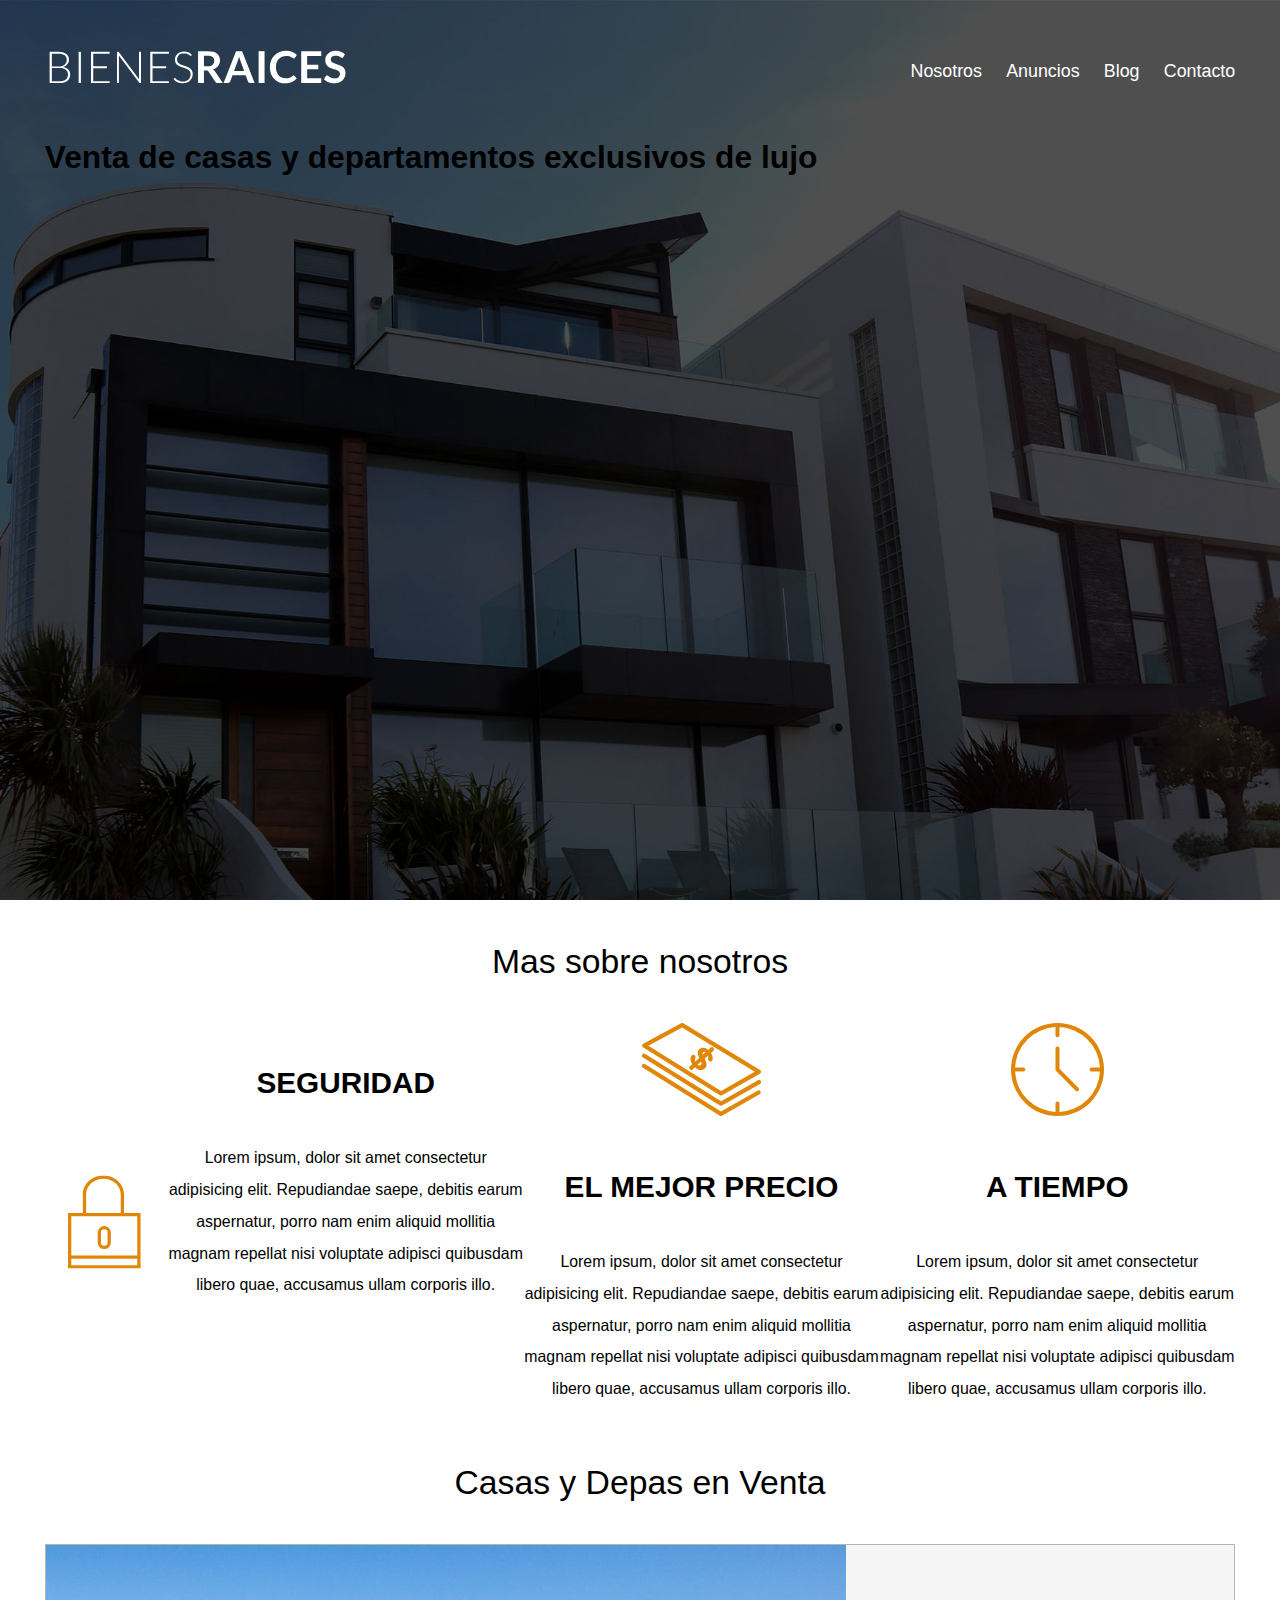
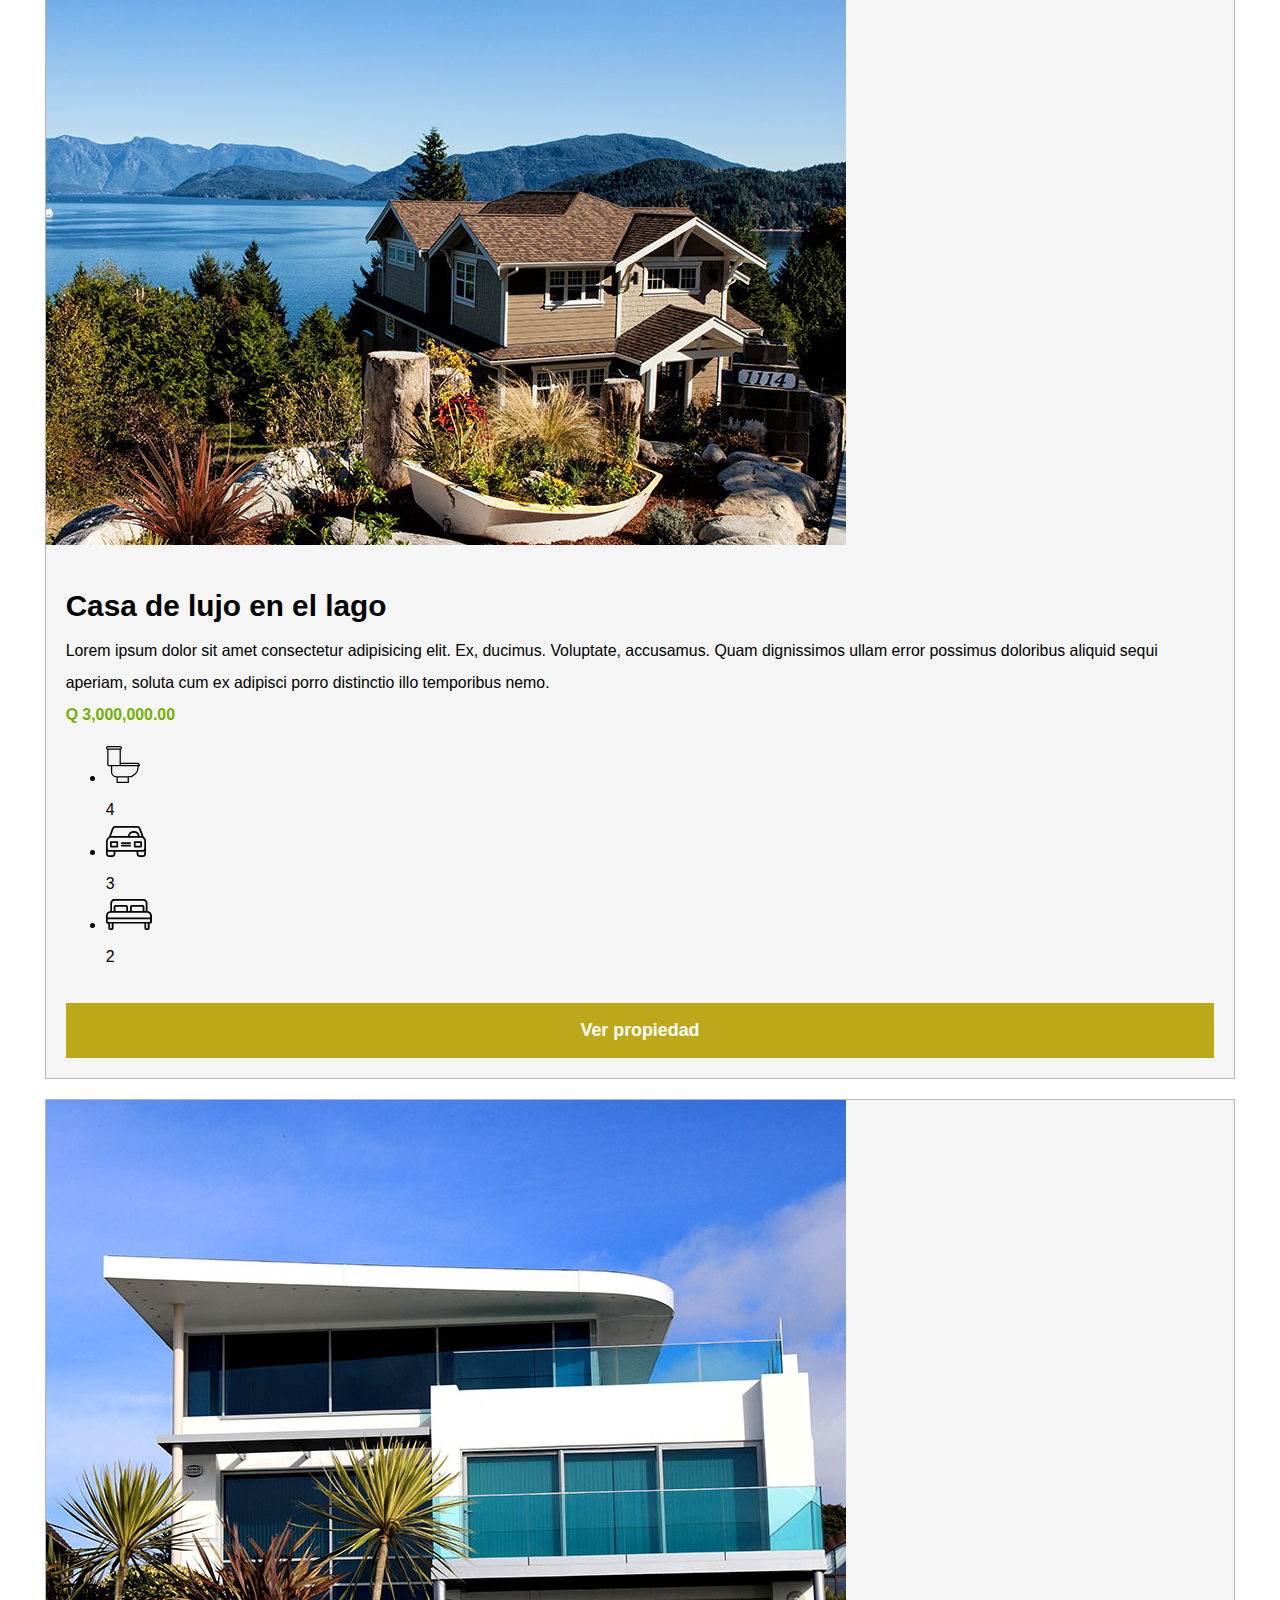
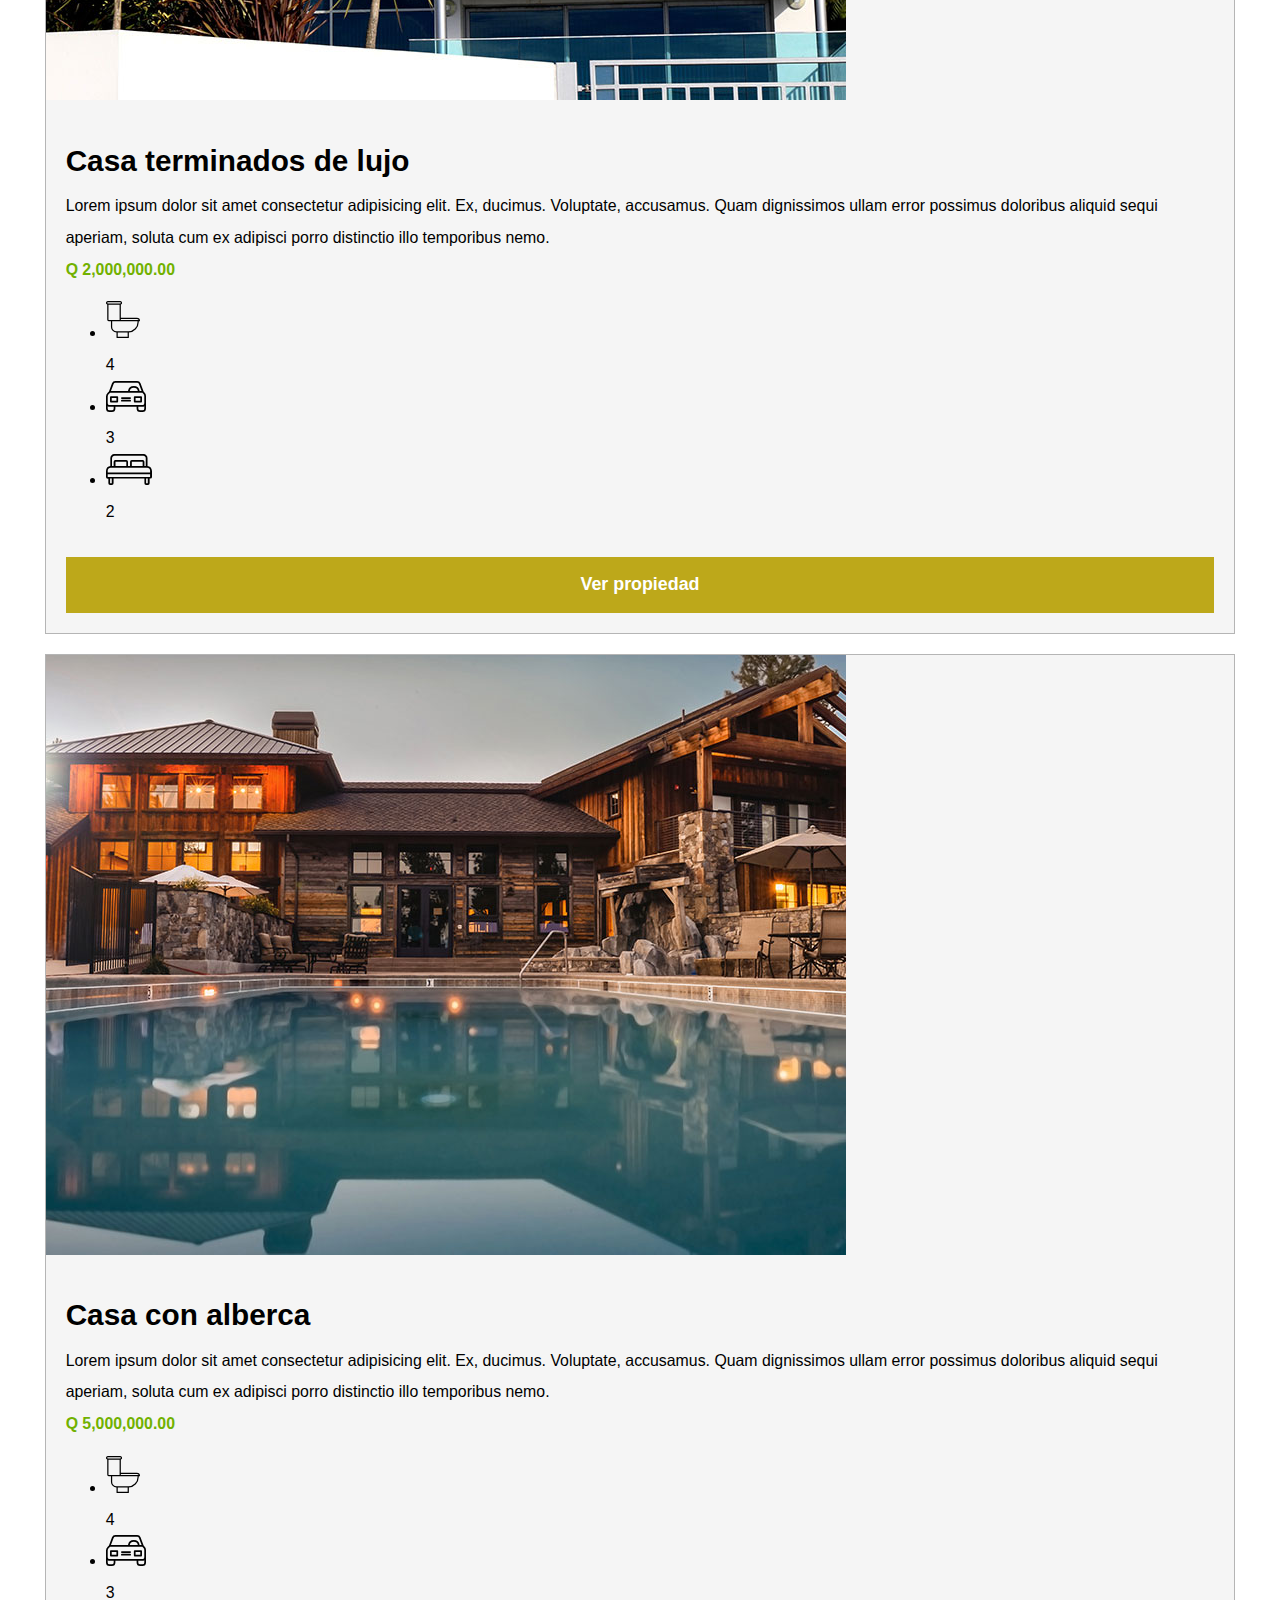
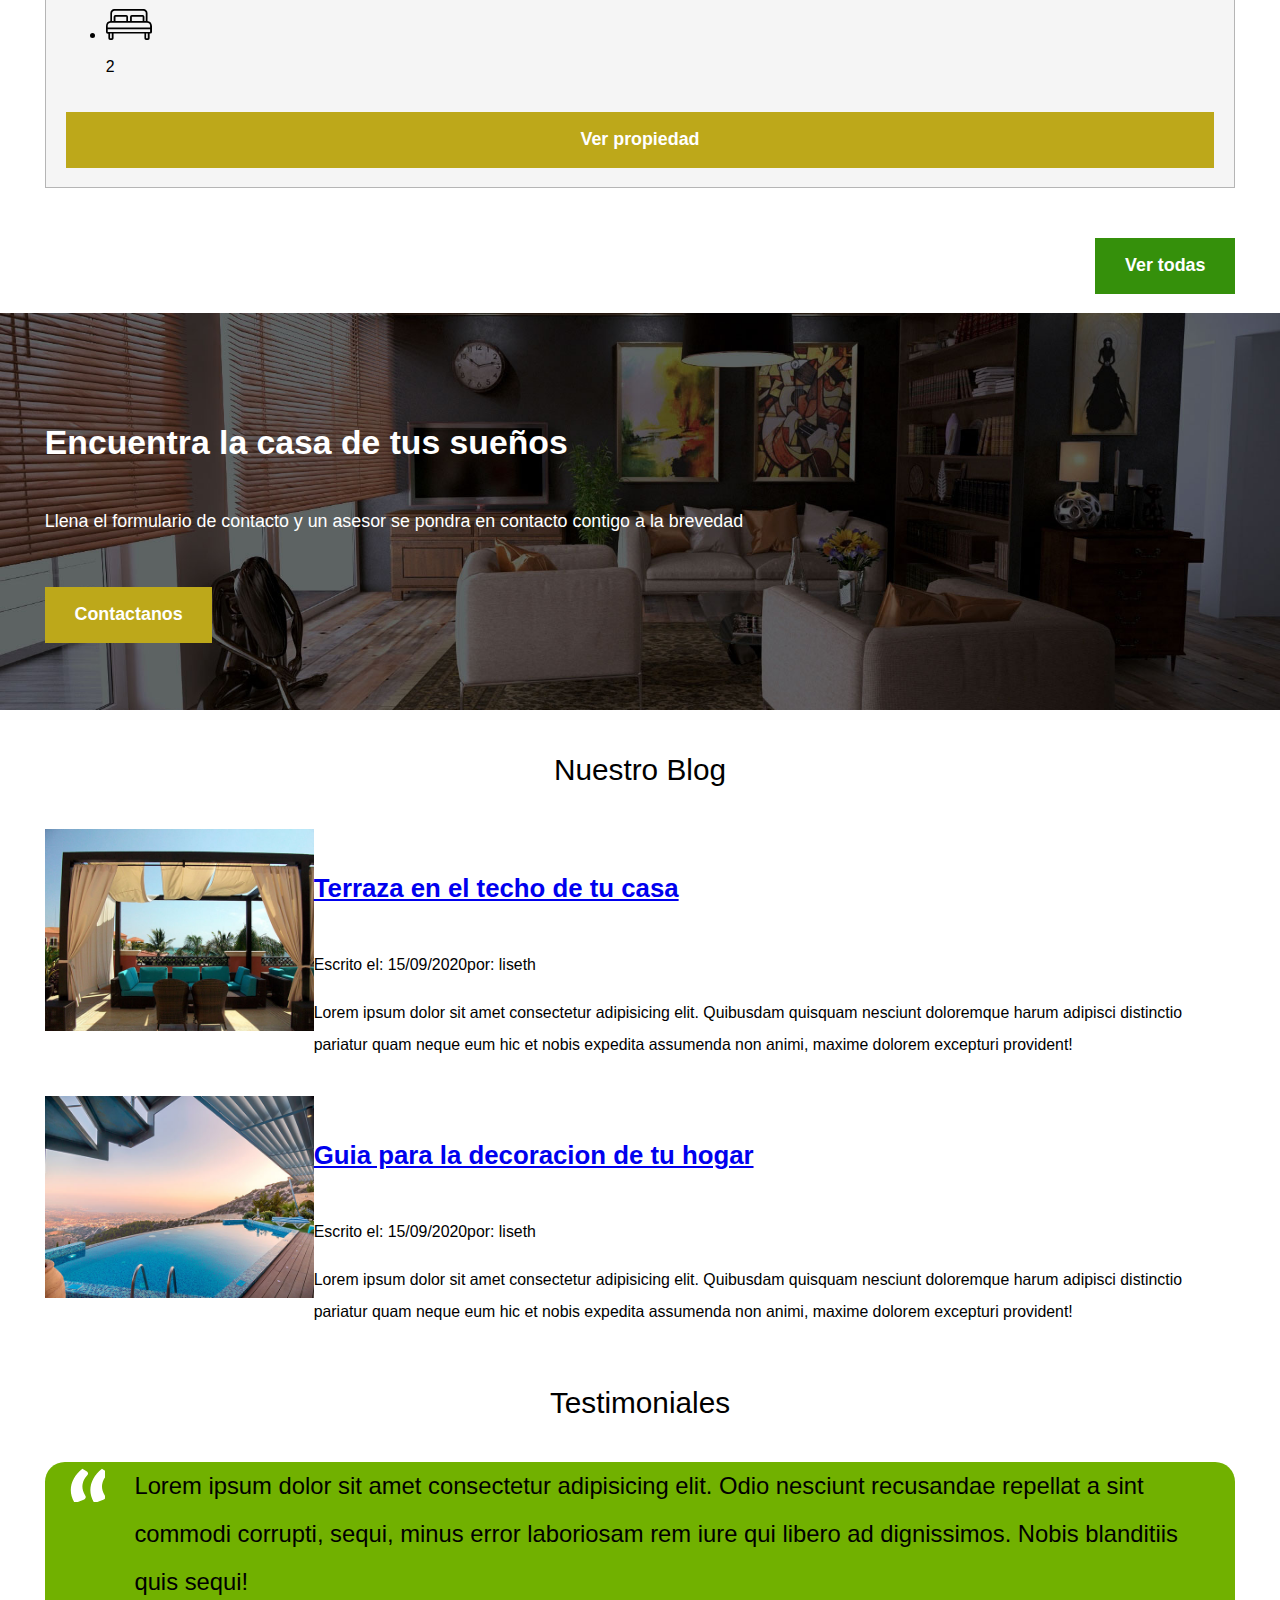
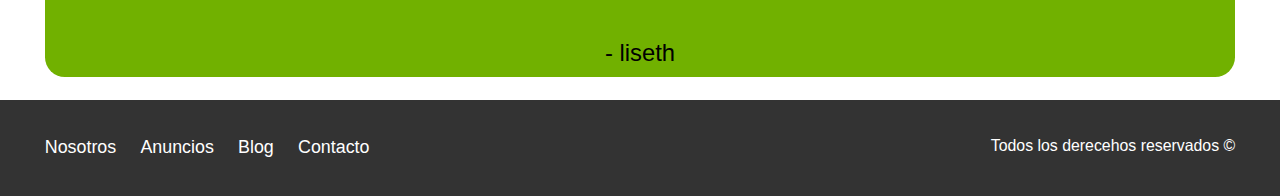
<file: index.html>
<!DOCTYPE html>
<html lang="en">
  <head>
    <meta charset="UTF-8" />
    <meta name="viewport" content="widht=device-width, initial-scale=1.0" />
    <title>Inmobiliaria</title>
    <link rel="stylesheet" href="css/estilos.css">
    <link rel="stylesheet" href="css/normalize.css">
  </head>

  <body>
    <header class="site-header inicio">
      <div class="contenedor contenedor-header">
        <div class="barra">
          <a href="#">
            <img src="img/logo.svg" alt="Logo de bienes raices" />
          </a>
          <div class="mobile-menu">
            <a href="#navegacion">
              <img src="img/barras.svg" alt="Icon menu" />
            </a>
          </div>
          <nav id="navegacion" class="navegacion">
            <a href="nosotros.html">Nosotros</a>
            <a href="anuncios.html">Anuncios</a>
            <a href="blog.html">Blog</a>
            <a href="contacto.html">Contacto</a>
          </nav>
        </div>
        <h1>Venta de casas y departamentos exclusivos de lujo</h1>
      </div>
    </header>


    <section class="contenedor seccion">
      <h2 class="fw-300 centrar-texto">Mas sobre nosotros</h2>

      <div class="iconos-nosotros">
        <img src="img/icono1.svg" alt="Icono 1" />
        <div class="icono">
          <h3>Seguridad</h3>
          <p>
            Lorem ipsum, dolor sit amet consectetur adipisicing elit.
            Repudiandae saepe, debitis earum aspernatur, porro nam enim aliquid
            mollitia magnam repellat nisi voluptate adipisci quibusdam libero
            quae, accusamus ullam corporis illo.
          </p>
        </div>
        <div class="icono">
          <img src="img/icono2.svg" alt="Icono 2" />
          <h3>El mejor precio</h3>
          <p>
            Lorem ipsum, dolor sit amet consectetur adipisicing elit.
            Repudiandae saepe, debitis earum aspernatur, porro nam enim aliquid
            mollitia magnam repellat nisi voluptate adipisci quibusdam libero
            quae, accusamus ullam corporis illo.
          </p>
        </div>
        <div class="icono">
          <img src="img/icono3.svg" alt="Icono 3" />
          <h3>A tiempo</h3>
          <p>
            Lorem ipsum, dolor sit amet consectetur adipisicing elit.
            Repudiandae saepe, debitis earum aspernatur, porro nam enim aliquid
            mollitia magnam repellat nisi voluptate adipisci quibusdam libero
            quae, accusamus ullam corporis illo.
          </p>
        </div>
      </div>
    </section>

    <!-- FIN DE NOSOTROS---------------------------------------------------->
    <main class="contenedor seccion">
      <h2 class="fw-300 centrar-texto">Casas y Depas en Venta</h2>
      <div class="contenedor-anuncios">
        <div class="anuncio">
          <img src="img/anuncio1.jpg" alt="Anuncio 1" />
          <div class="contenido-anuncio">
            <h3>Casa de lujo en el lago</h3>
            <p>
              Lorem ipsum dolor sit amet consectetur adipisicing elit. Ex,
              ducimus. Voluptate, accusamus. Quam dignissimos ullam error
              possimus doloribus aliquid sequi aperiam, soluta cum ex adipisci
              porro distinctio illo temporibus nemo.
            </p>
            <p class="precio">Q 3,000,000.00</p>
            <ul class="iconos caracteristicas">
              <li>
                <img src="img/icono_wc.svg" alt="BAÑO" />
                <p>4</p>
              </li>
              <li>
                <img src="img/icono_estacionamiento.svg" alt="PARQUEO" />
                <p>3</p>
              </li>
              <li>
                <img src="img/icono_dormitorio.svg" alt="DORMITORIO" />
                <p>2</p>
              </li>
            </ul>
            <a href="#" class="boton boton-amarillo d-block">Ver propiedad</a>
          </div>
        </div>
        <div class="anuncio">
          <img src="img/anuncio2.jpg" alt="Anuncio 2" />
          <div class="contenido-anuncio">
            <h3>Casa terminados de lujo</h3>
            <p>
              Lorem ipsum dolor sit amet consectetur adipisicing elit. Ex,
              ducimus. Voluptate, accusamus. Quam dignissimos ullam error
              possimus doloribus aliquid sequi aperiam, soluta cum ex adipisci
              porro distinctio illo temporibus nemo.
            </p>
            <p class="precio">Q 2,000,000.00</p>
            <ul class="iconos caracteristicas">
              <li>
                <img src="img/icono_wc.svg" alt="BAÑO" />
                <p>4</p>
              </li>
              <li>
                <img src="img/icono_estacionamiento.svg" alt="PARQUEO" />
                <p>3</p>
              </li>
              <li>
                <img src="img/icono_dormitorio.svg" alt="DORMITORIO" />
                <p>2</p>
              </li>
            </ul>
            <a href="#" class="boton boton-amarillo d-block">Ver propiedad</a>
          </div>
        </div>
        <div class="anuncio">
          <img src="img/anuncio3.jpg" alt="Anuncio 3" />
          <div class="contenido-anuncio">
            <h3>Casa con alberca</h3>
            <p>
              Lorem ipsum dolor sit amet consectetur adipisicing elit. Ex,
              ducimus. Voluptate, accusamus. Quam dignissimos ullam error
              possimus doloribus aliquid sequi aperiam, soluta cum ex adipisci
              porro distinctio illo temporibus nemo.
            </p>
            <p class="precio">Q 5,000,000.00</p>
            <ul class="iconos caracteristicas">
              <li>
                <img src="img/icono_wc.svg" alt="BAÑO" />
                <p>4</p>
              </li>
              <li>
                <img src="img/icono_estacionamiento.svg" alt="PARQUEO" />
                <p>3</p>
              </li>
              <li>
                <img src="img/icono_dormitorio.svg" alt="DORMITORIO" />
                <p>2</p>
              </li>
            </ul>
            <a href="#" class="boton boton-amarillo d-block">Ver propiedad</a>
          </div>
        </div>
      </div>
      <div class="ver-todas">
        <a href="#" class="boton boton-verde">Ver todas</a>
      </div>
    </main>

    <section class="imagen-contacto">
      <div class="contenedor contenido-contacto">
        <h2>Encuentra la casa de tus sueños</h2>
        <p>
          Llena el formulario de contacto y un asesor se pondra en contacto
          contigo a la brevedad
        </p>
        <a href="#" class="boton boton-amarillo">Contactanos</a>
      </div>
    </section>

    <div class="seccion inferior contenedor seccion">
      <section class="blog">
        <h3 class="centrar-texto fw-300">Nuestro Blog</h3>

        <article class="entrada-blog">
          <div class="imagen">
            <img src="img/blog1.jpg" alt="Blog 1" />
          </div>
          <div class="text-entrada">
            <a href="#"><h4>Terraza en el techo de tu casa</h4></a>
            <p>Escrito el: <span>15/09/2020</span>por: <span>liseth</span></p>
            <p>
              Lorem ipsum dolor sit amet consectetur adipisicing elit. Quibusdam
              quisquam nesciunt doloremque harum adipisci distinctio pariatur
              quam neque eum hic et nobis expedita assumenda non animi, maxime
              dolorem excepturi provident!
            </p>
          </div>
        </article>

        <article class="entrada-blog">
          <div class="imagen">
            <img src="img/blog2.jpg" alt="Blog 2" />
          </div>
          <div class="text-entrada">
            <a href="#"><h4>Guia para la decoracion de tu hogar</h4></a>
            <p>Escrito el: <span>15/09/2020</span>por: <span>liseth</span></p>
            <p>
              Lorem ipsum dolor sit amet consectetur adipisicing elit. Quibusdam
              quisquam nesciunt doloremque harum adipisci distinctio pariatur
              quam neque eum hic et nobis expedita assumenda non animi, maxime
              dolorem excepturi provident!
            </p>
          </div>
        </article>
      </section>

      <section class="testimoniales">
        <h3 class="centrar-texto fw-300">Testimoniales</h3>
        <div class="testimonial">
          <blockquote>
            Lorem ipsum dolor sit amet consectetur adipisicing elit. Odio
            nesciunt recusandae repellat a sint commodi corrupti, sequi, minus
            error laboriosam rem iure qui libero ad dignissimos. Nobis
            blanditiis quis sequi!
          </blockquote>
          <p>- liseth</p>
        </div>
      </section>
    </div>

    <footer class="site-footer seccion">
      <div class="contenedor contenedor-footer">
        <nav class="navegacion">
          <a href="nosotros.html">Nosotros</a>
          <a href="anuncios.html">Anuncios</a>
          <a href="blog.html">Blog</a>
          <a href="contacto.html">Contacto</a>
        </nav>
        <p class="copyright">Todos los derecehos reservados &copy;</p>
      </div>
    </footer>
  </body>
</html>
</file>
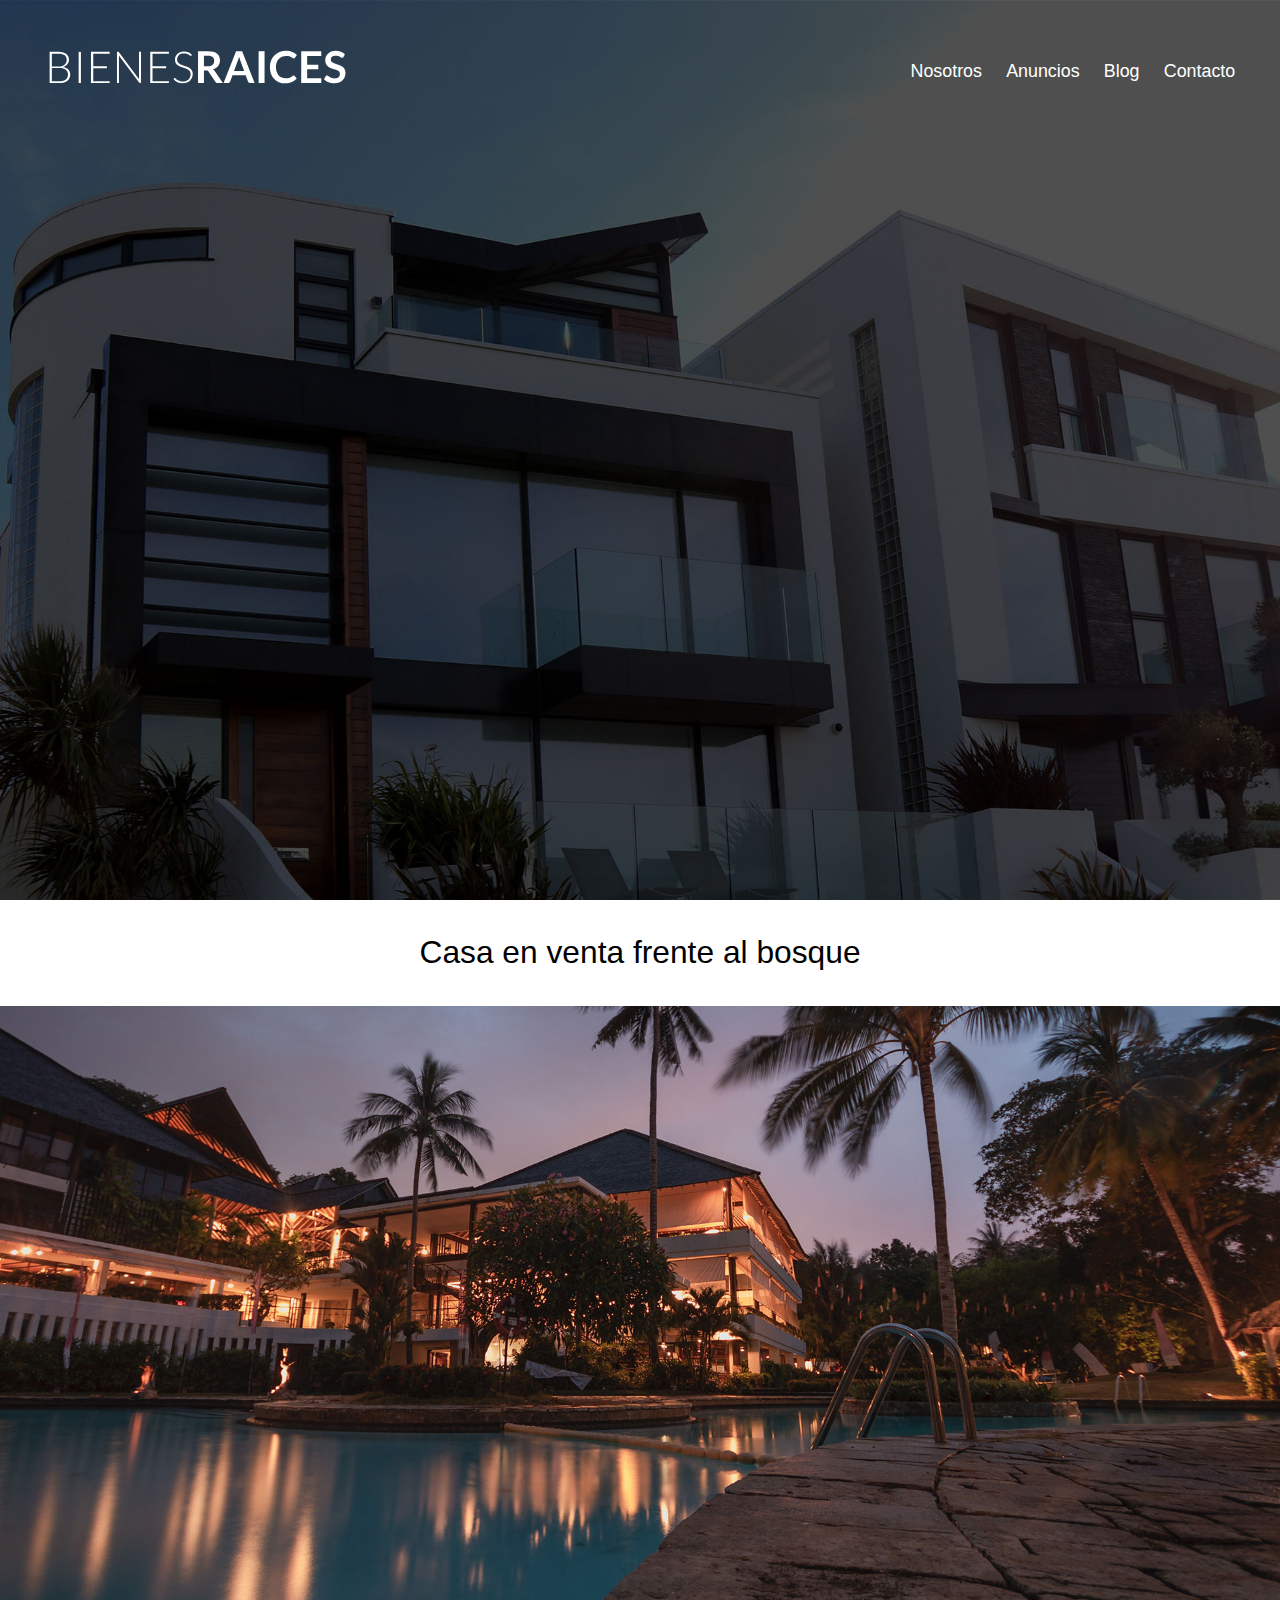
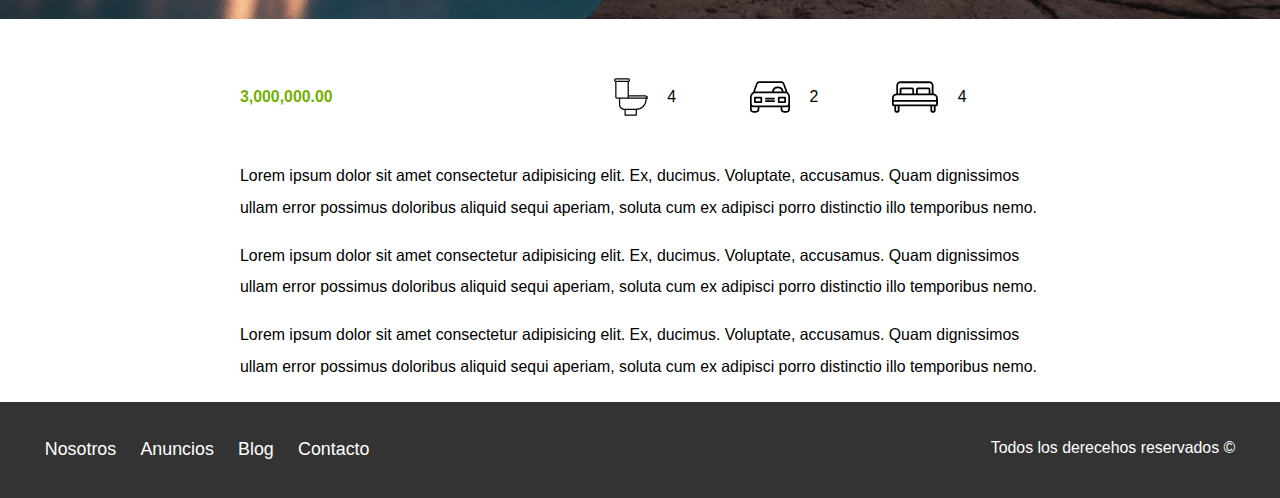
<file: anuncio.html>
<!DOCTYPE html>
<html lang="en">
  <head>
    <meta charset="UTF-8" />
    <meta name="viewport" content="widht=device-width, initial-scale=1.0" />
    <title>ANUNCIO</title>
    <link rel="stylesheet" href="css/estilos.css">
    <link rel="stylesheet" href="css/normalize.css">
  </head>
  <body>
    <header class="site-header inicio">
        <div class="contenedor contenedor-header">
          <div class="barra">
            <a href="#">
              <img src="img/logo.svg" alt="Logo de bienes raices" />
            </a>
            <div class="mobile-menu">
              <a href="#navegacion">
                <img src="img/barras.svg" alt="Icon menu" />
              </a>
            </div>
            <nav id="navegacion" class="navegacion">
              <a href="nosotros.html">Nosotros</a>
              <a href="anuncios.html">Anuncios</a>
              <a href="blog.html">Blog</a>
              <a href="contacto.html">Contacto</a>
            </nav>
          </div>
          
        </div>
      </header>
      <h1 class="fw-300 centrar-texto">
          Casa en venta frente al bosque
      </h1>
      <img src="img/destacada.jpg" alt="CASAFRENTEALBOSQUE">
      <main class="contenedor seccion contenido-centrado">
        <div class="resumen-propiedad">
           <p class="precio">3,000,000.00</p> 
           <ul class="iconos-caracteristicas">
               <li>
                   <img src="img/icono_wc.svg" alt="BAÑOS"><p>4</p>
               </li>
<li>
    <img src="img/icono_estacionamiento.svg" alt="CARROS"><p>2</p>
</li>
<li>
    <img src="img/icono_dormitorio.svg" alt="DORMITORIOS"><p>4</p>
</li>
           </ul>

        </div>
<p>Lorem ipsum dolor sit amet consectetur adipisicing elit. Ex,
    ducimus. Voluptate, accusamus. Quam dignissimos ullam error
    possimus doloribus aliquid sequi aperiam, soluta cum ex adipisci
    porro distinctio illo temporibus nemo.</p>
    <p>Lorem ipsum dolor sit amet consectetur adipisicing elit. Ex,
        ducimus. Voluptate, accusamus. Quam dignissimos ullam error
        possimus doloribus aliquid sequi aperiam, soluta cum ex adipisci
        porro distinctio illo temporibus nemo.</p>
        <p>Lorem ipsum dolor sit amet consectetur adipisicing elit. Ex,
            ducimus. Voluptate, accusamus. Quam dignissimos ullam error
            possimus doloribus aliquid sequi aperiam, soluta cum ex adipisci
            porro distinctio illo temporibus nemo.</p>
      </main>
      <footer class="site-footer seccion">
        <div class="contenedor contenedor-footer">
          <nav class="navegacion">
            <a href="nosotros.html">Nosotros</a>
            <a href="anuncios.html">Anuncios</a>
            <a href="blog.html">Blog</a>
            <a href="contacto.html">Contacto</a>
          </nav>
          <p class="copyright">Todos los derecehos reservados &copy;</p>
        </div>
      </footer>
</body>
</html>
</file>
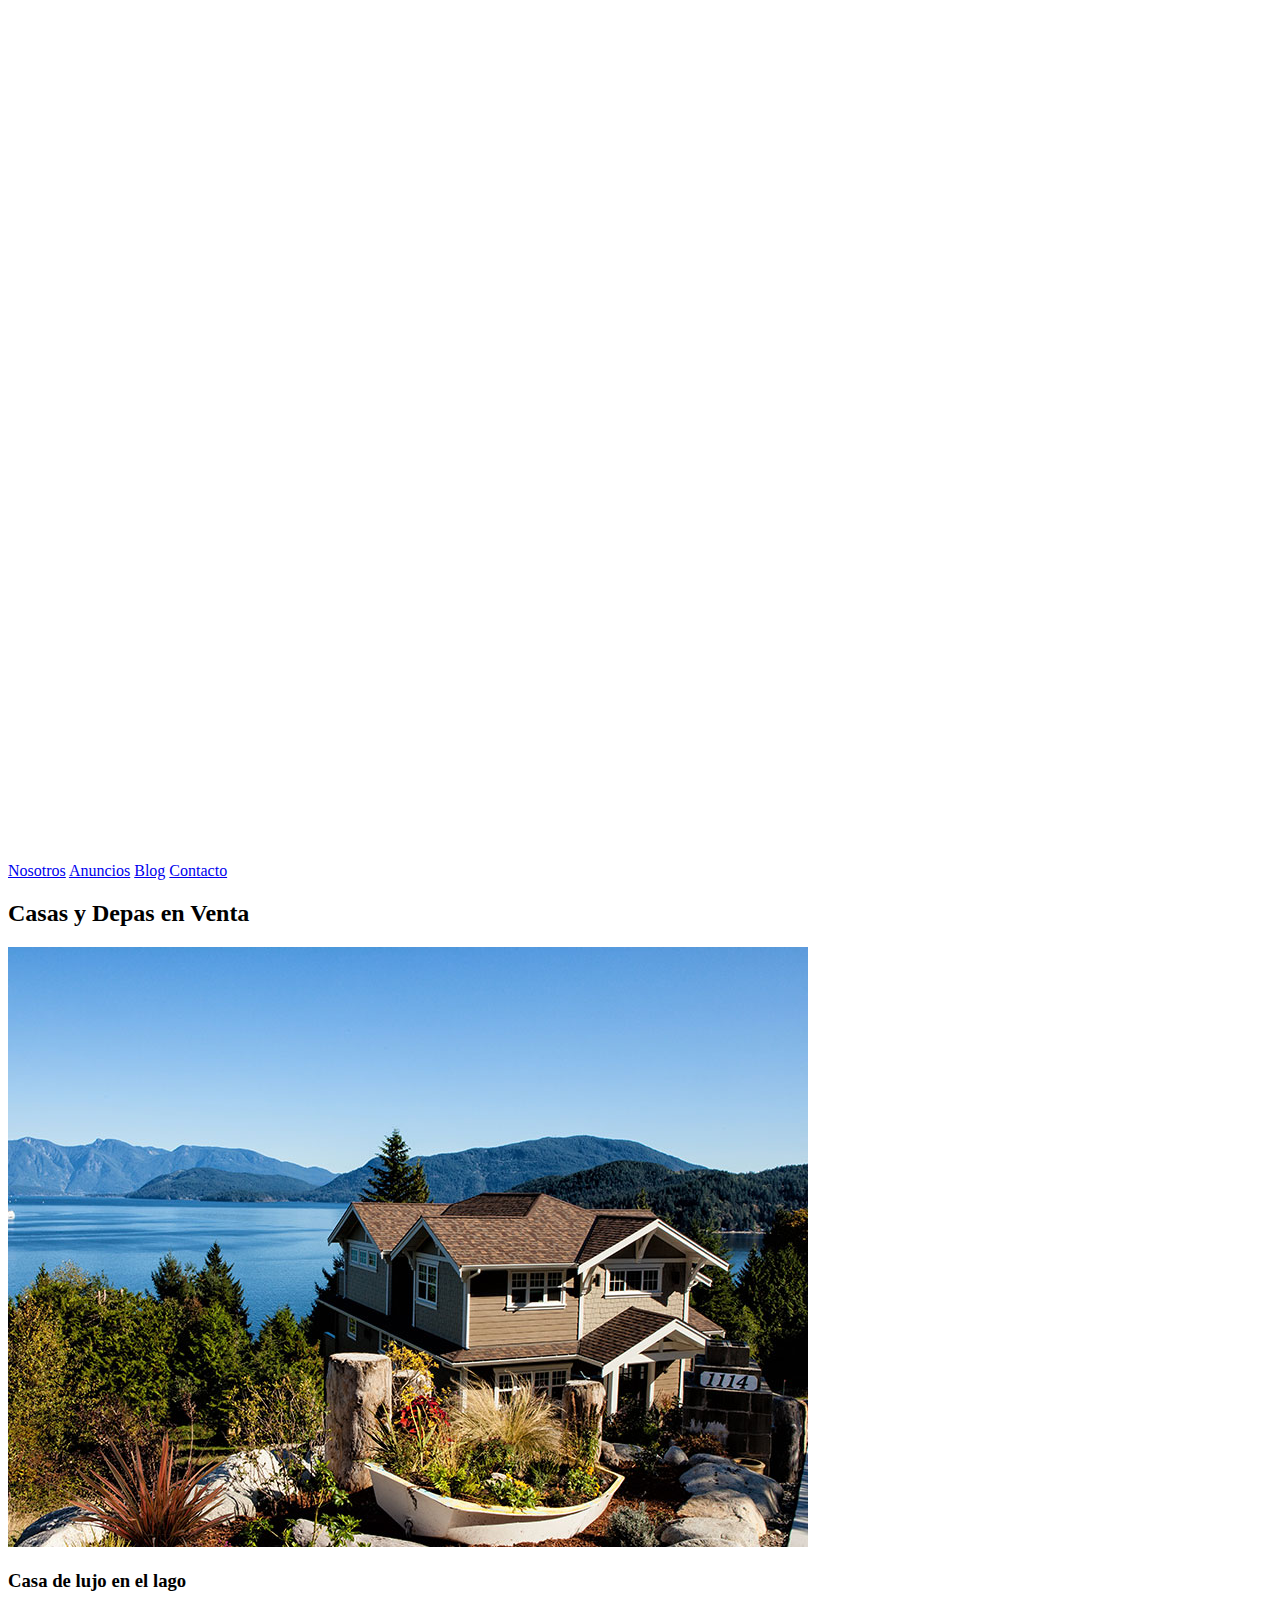
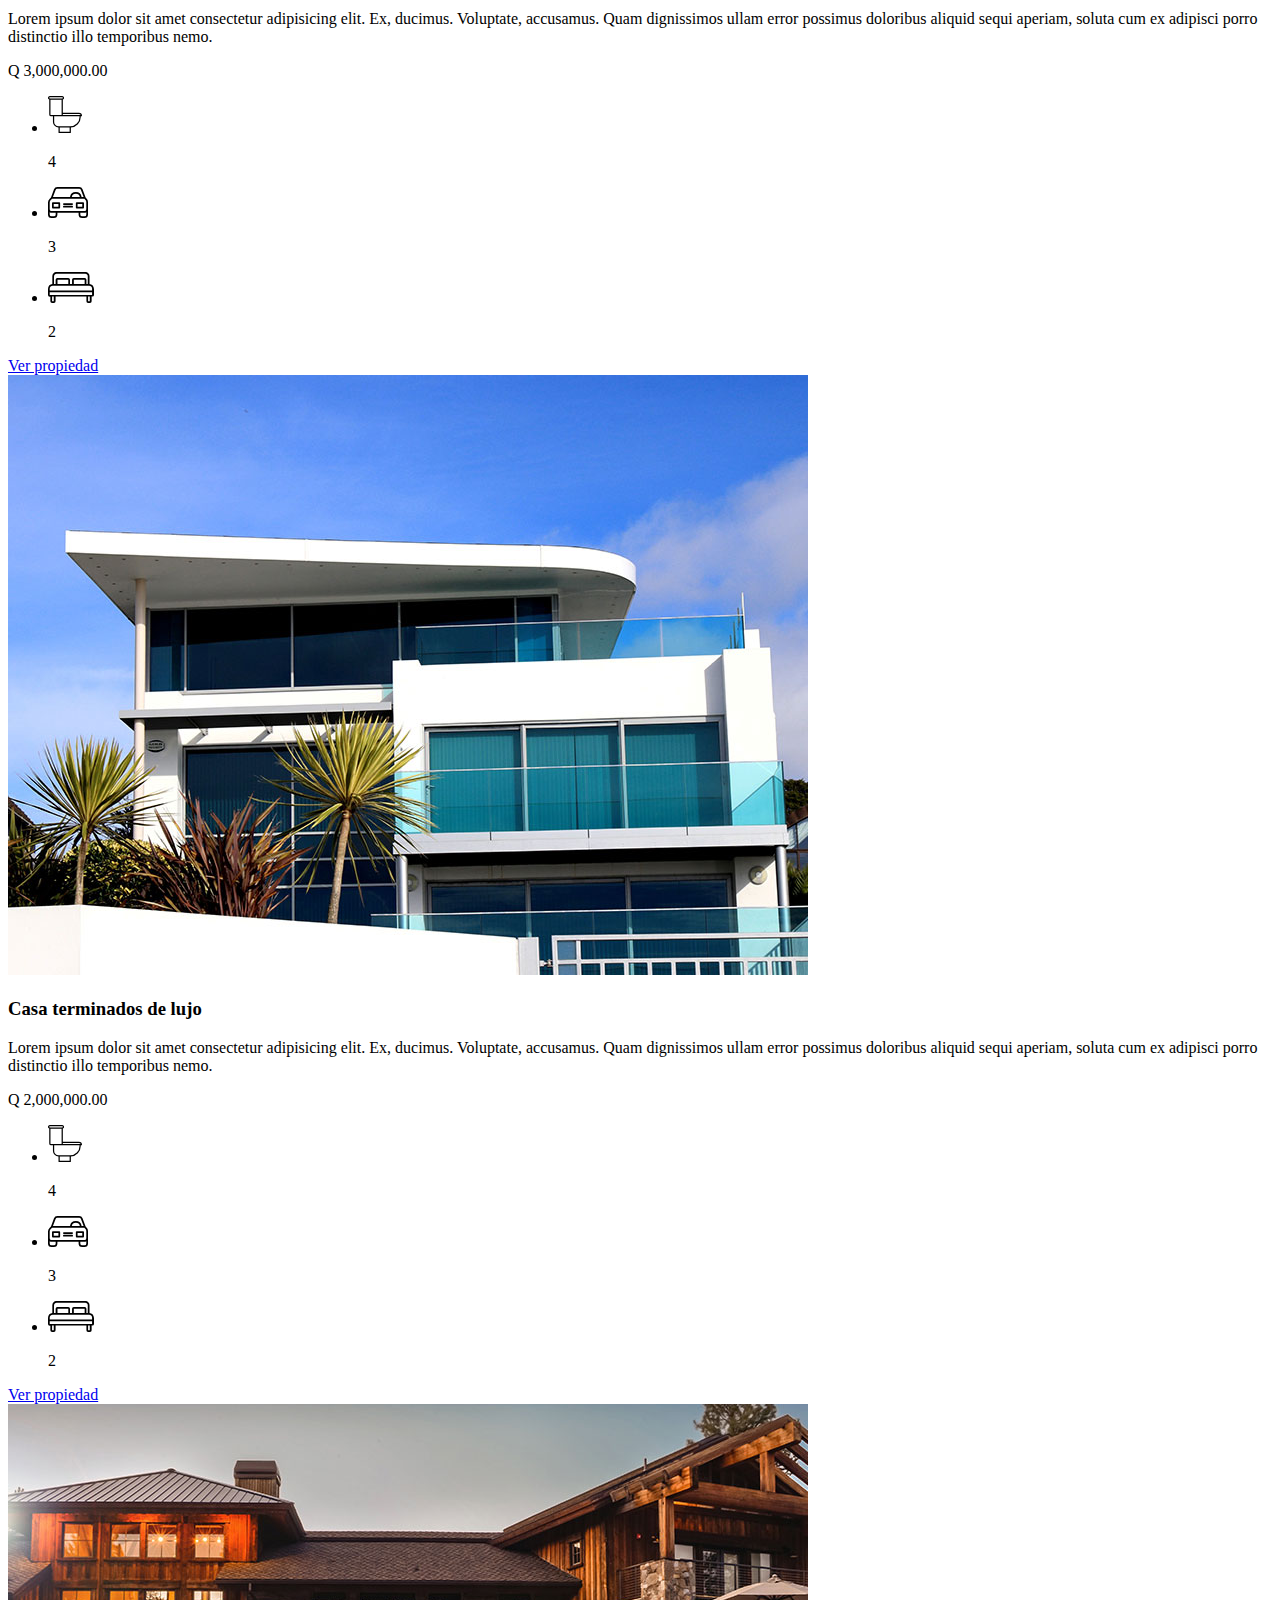
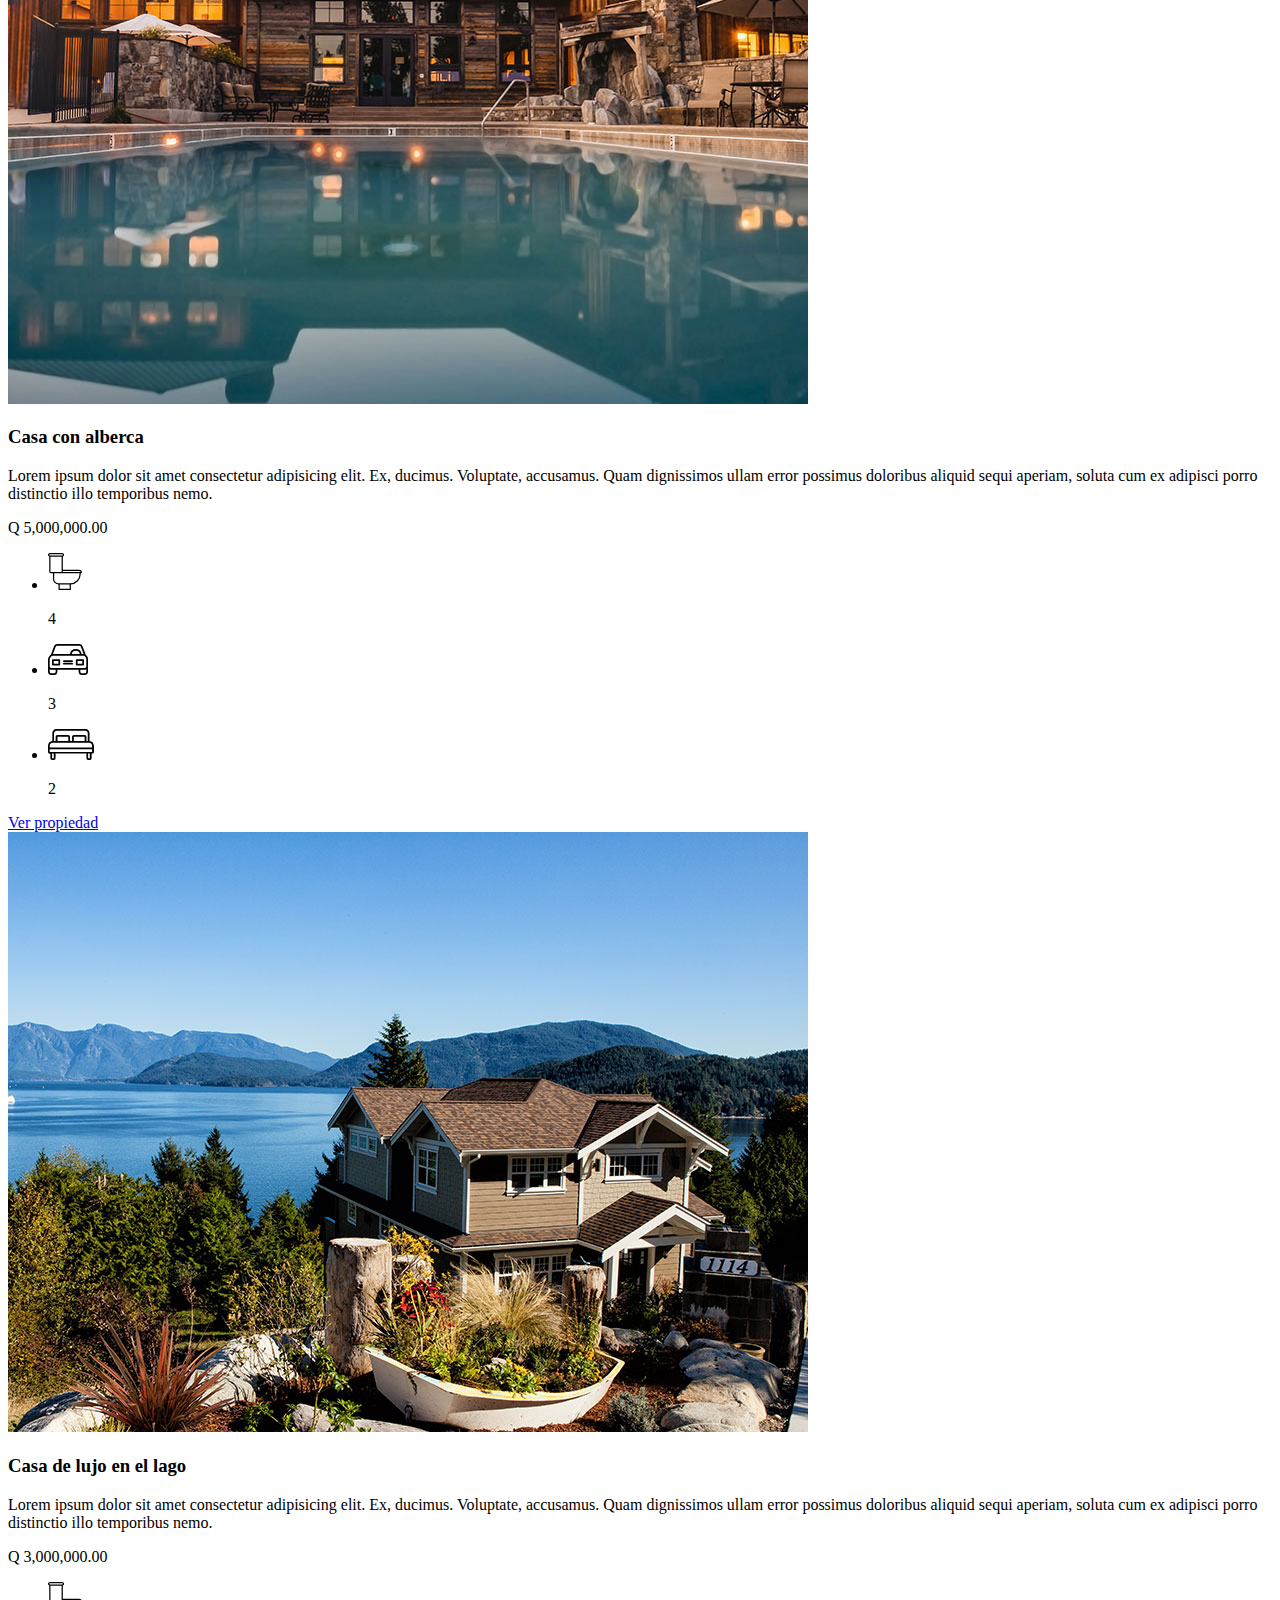
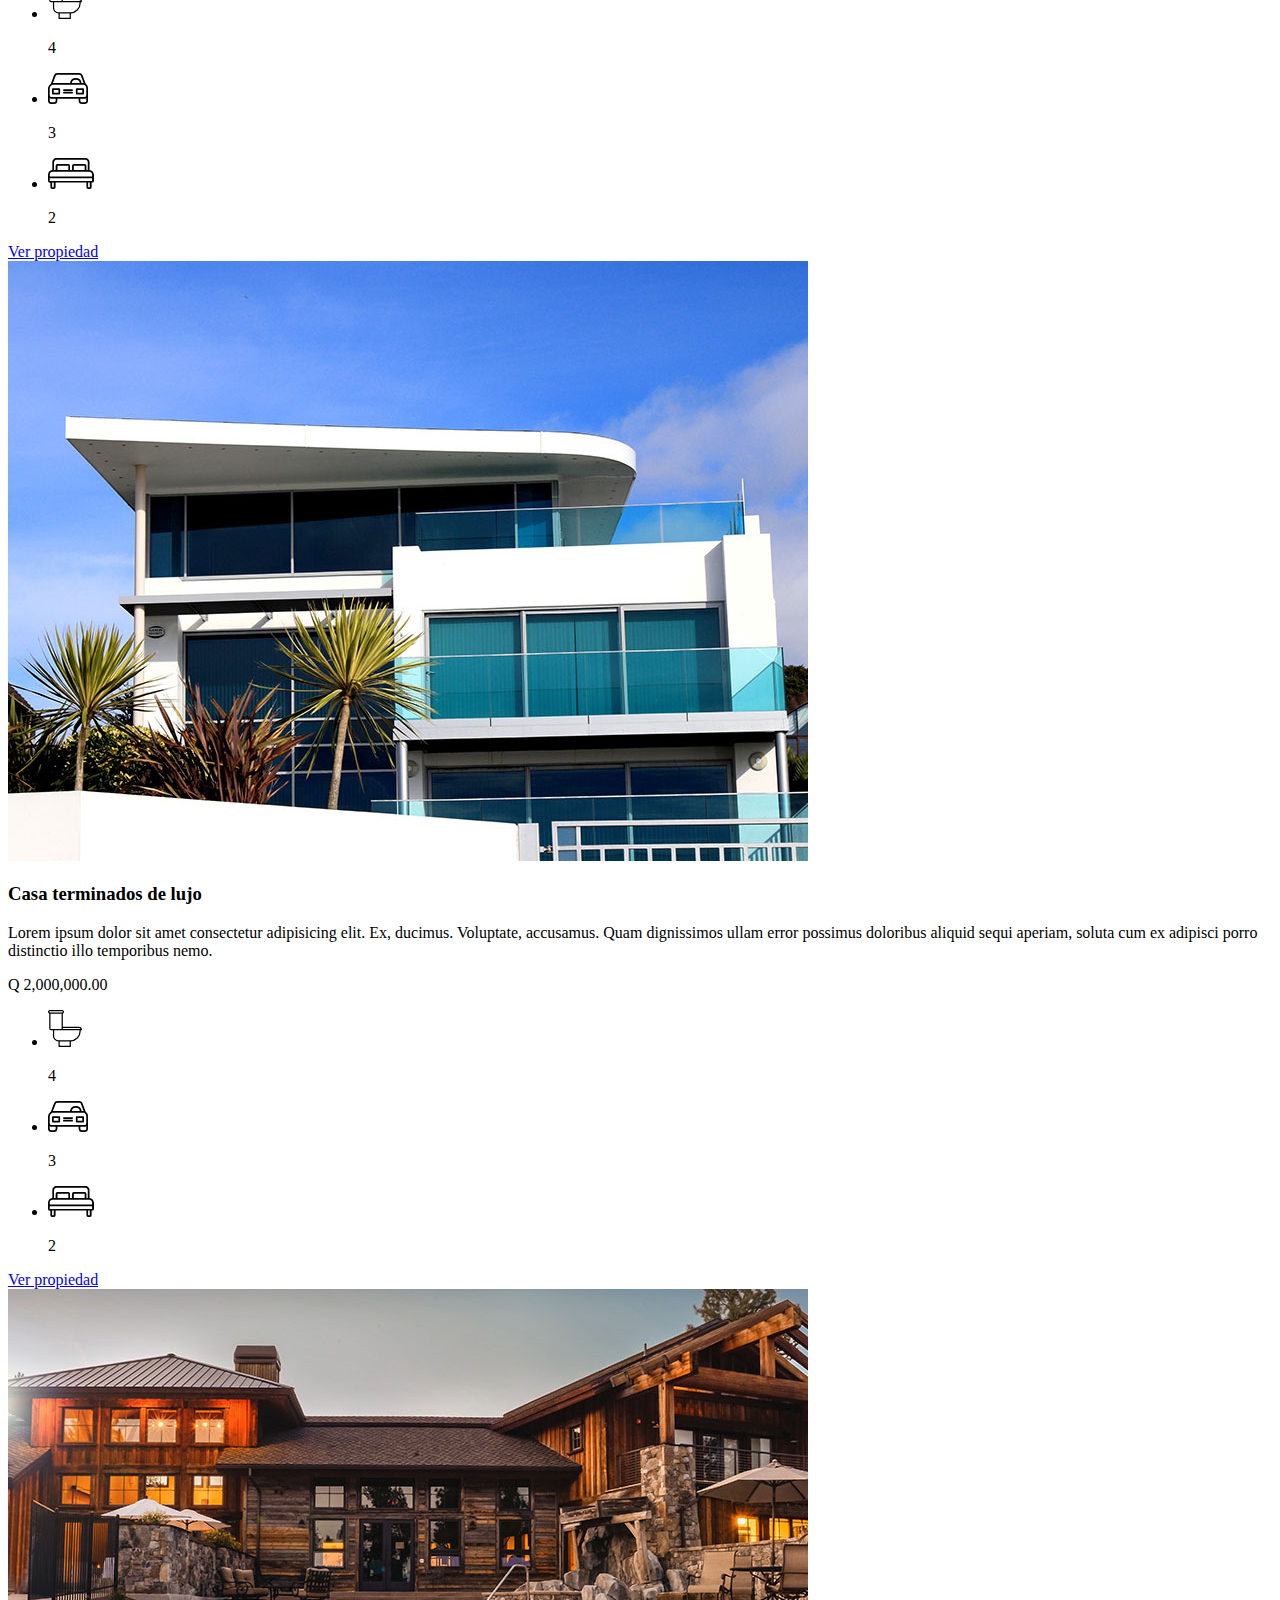
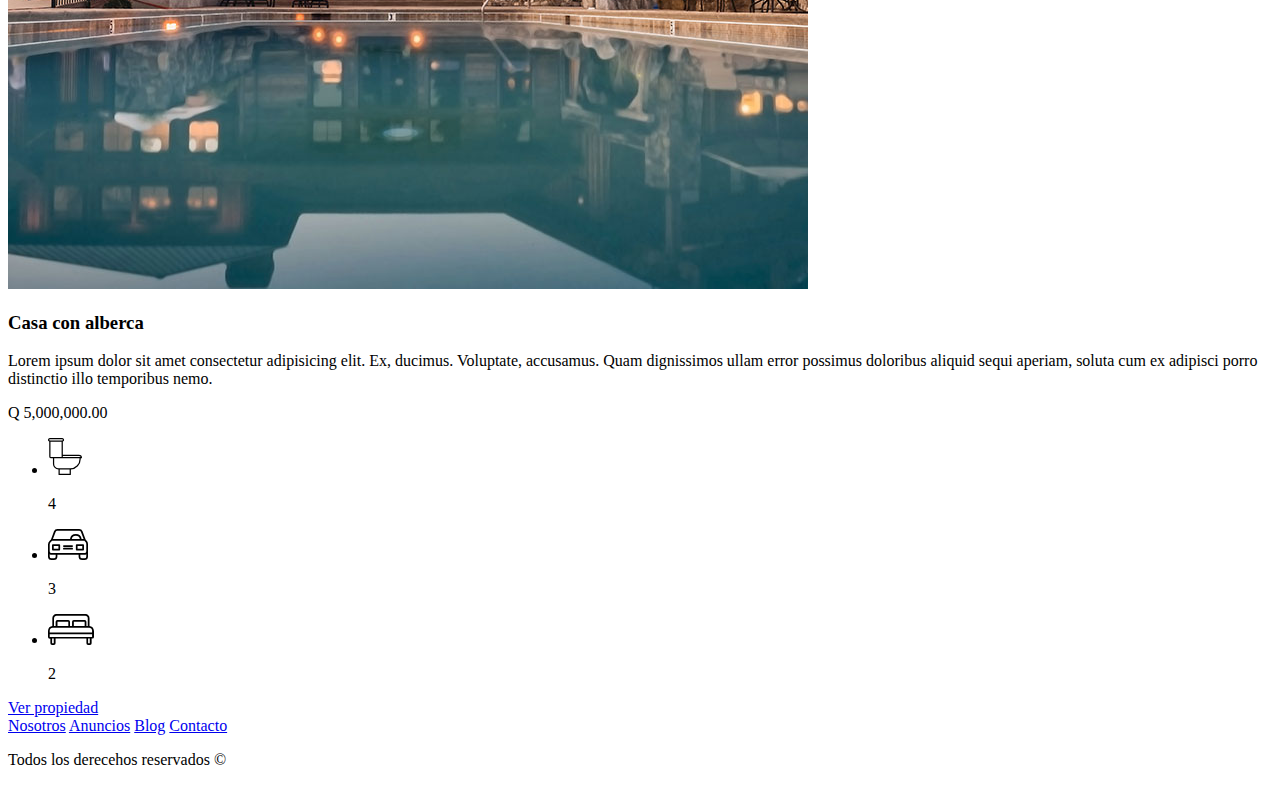
<file: anuncios.html>
<!DOCTYPE html>
<html lang="en">
  <head>
    <meta charset="UTF-8" />
    <meta name="viewport" content="widht=device-width, initial-scale=1.0" />
    <title>ANUNCIOS</title>
  </head>

  <body>
    <header class="site-header inicio">
        <div class="contenedor contenedor-header">
          <div class="barra">
            <a href="#">
              <img src="img/logo.svg" alt="Logo de bienes raices" />
            </a>
            <div class="mobile-menu">
              <a href="#navegacion">
                <img src="img/barras.svg" alt="Icon menu" />
              </a>
            </div>
            <nav id="navegacion" class="navegacion">
              <a href="nosotros.html">Nosotros</a>
              <a href="anuncios.html">Anuncios</a>
              <a href="blog.html">Blog</a>
              <a href="contacto.html">Contacto</a>
            </nav>
          </div>
        </div>
      </header>
    <!--INICIO CONTENIDO-->  
    <main class="contenedor seccion">
        <h2 class="fw-300 centrar-texto">Casas y Depas en Venta</h2>
        <div class="contenedor-anuncios">
          <div class="anuncio">
            <img src="img/anuncio1.jpg" alt="Anuncio 1" />
            <div class="contenido-anuncio">
              <h3>Casa de lujo en el lago</h3>
              <p>
                Lorem ipsum dolor sit amet consectetur adipisicing elit. Ex,
                ducimus. Voluptate, accusamus. Quam dignissimos ullam error
                possimus doloribus aliquid sequi aperiam, soluta cum ex adipisci
                porro distinctio illo temporibus nemo.
              </p>
              <p class="precio">Q 3,000,000.00</p>
              <ul class="iconos caracteristicas">
                <li>
                  <img src="img/icono_wc.svg" alt="BAÑO" />
                  <p>4</p>
                </li>
                <li>
                  <img src="img/icono_estacionamiento.svg" alt="PARQUEO" />
                  <p>3</p>
                </li>
                <li>
                  <img src="img/icono_dormitorio.svg" alt="DORMITORIO" />
                  <p>2</p>
                </li>
              </ul>
              <a href="#" class="boton boton-amarillo d-block">Ver propiedad</a>
            </div>
          </div>
          <div class="anuncio">
            <img src="img/anuncio2.jpg" alt="Anuncio 2" />
            <div class="contenido-anuncio">
              <h3>Casa terminados de lujo</h3>
              <p>
                Lorem ipsum dolor sit amet consectetur adipisicing elit. Ex,
                ducimus. Voluptate, accusamus. Quam dignissimos ullam error
                possimus doloribus aliquid sequi aperiam, soluta cum ex adipisci
                porro distinctio illo temporibus nemo.
              </p>
              <p class="precio">Q 2,000,000.00</p>
              <ul class="iconos caracteristicas">
                <li>
                  <img src="img/icono_wc.svg" alt="BAÑO" />
                  <p>4</p>
                </li>
                <li>
                  <img src="img/icono_estacionamiento.svg" alt="PARQUEO" />
                  <p>3</p>
                </li>
                <li>
                  <img src="img/icono_dormitorio.svg" alt="DORMITORIO" />
                  <p>2</p>
                </li>
              </ul>
              <a href="#" class="boton boton-amarillo d-block">Ver propiedad</a>
            </div>
          </div>
          <div class="anuncio">
            <img src="img/anuncio3.jpg" alt="Anuncio 3" />
            <div class="contenido-anuncio">
              <h3>Casa con alberca</h3>
              <p>
                Lorem ipsum dolor sit amet consectetur adipisicing elit. Ex,
                ducimus. Voluptate, accusamus. Quam dignissimos ullam error
                possimus doloribus aliquid sequi aperiam, soluta cum ex adipisci
                porro distinctio illo temporibus nemo.
              </p>
              <p class="precio">Q 5,000,000.00</p>
              <ul class="iconos caracteristicas">
                <li>
                  <img src="img/icono_wc.svg" alt="BAÑO" />
                  <p>4</p>
                </li>
                <li>
                  <img src="img/icono_estacionamiento.svg" alt="PARQUEO" />
                  <p>3</p>
                </li>
                <li>
                  <img src="img/icono_dormitorio.svg" alt="DORMITORIO" />
                  <p>2</p>
                </li>
              </ul>
              <a href="#" class="boton boton-amarillo d-block">Ver propiedad</a>
            </div>
          </div>
        </div>
        <div class="contenedor-anuncios">
            <div class="anuncio">
              <img src="img/anuncio1.jpg" alt="Anuncio 1" />
              <div class="contenido-anuncio">
                <h3>Casa de lujo en el lago</h3>
                <p>
                  Lorem ipsum dolor sit amet consectetur adipisicing elit. Ex,
                  ducimus. Voluptate, accusamus. Quam dignissimos ullam error
                  possimus doloribus aliquid sequi aperiam, soluta cum ex adipisci
                  porro distinctio illo temporibus nemo.
                </p>
                <p class="precio">Q 3,000,000.00</p>
                <ul class="iconos caracteristicas">
                  <li>
                    <img src="img/icono_wc.svg" alt="BAÑO" />
                    <p>4</p>
                  </li>
                  <li>
                    <img src="img/icono_estacionamiento.svg" alt="PARQUEO" />
                    <p>3</p>
                  </li>
                  <li>
                    <img src="img/icono_dormitorio.svg" alt="DORMITORIO" />
                    <p>2</p>
                  </li>
                </ul>
                <a href="#" class="boton boton-amarillo d-block">Ver propiedad</a>
              </div>
            </div>
            <div class="anuncio">
              <img src="img/anuncio2.jpg" alt="Anuncio 2" />
              <div class="contenido-anuncio">
                <h3>Casa terminados de lujo</h3>
                <p>
                  Lorem ipsum dolor sit amet consectetur adipisicing elit. Ex,
                  ducimus. Voluptate, accusamus. Quam dignissimos ullam error
                  possimus doloribus aliquid sequi aperiam, soluta cum ex adipisci
                  porro distinctio illo temporibus nemo.
                </p>
                <p class="precio">Q 2,000,000.00</p>
                <ul class="iconos caracteristicas">
                  <li>
                    <img src="img/icono_wc.svg" alt="BAÑO" />
                    <p>4</p>
                  </li>
                  <li>
                    <img src="img/icono_estacionamiento.svg" alt="PARQUEO" />
                    <p>3</p>
                  </li>
                  <li>
                    <img src="img/icono_dormitorio.svg" alt="DORMITORIO" />
                    <p>2</p>
                  </li>
                </ul>
                <a href="#" class="boton boton-amarillo d-block">Ver propiedad</a>
              </div>
            </div>
            <div class="anuncio">
              <img src="img/anuncio3.jpg" alt="Anuncio 3" />
              <div class="contenido-anuncio">
                <h3>Casa con alberca</h3>
                <p>
                  Lorem ipsum dolor sit amet consectetur adipisicing elit. Ex,
                  ducimus. Voluptate, accusamus. Quam dignissimos ullam error
                  possimus doloribus aliquid sequi aperiam, soluta cum ex adipisci
                  porro distinctio illo temporibus nemo.
                </p>
                <p class="precio">Q 5,000,000.00</p>
                <ul class="iconos caracteristicas">
                  <li>
                    <img src="img/icono_wc.svg" alt="BAÑO" />
                    <p>4</p>
                  </li>
                  <li>
                    <img src="img/icono_estacionamiento.svg" alt="PARQUEO" />
                    <p>3</p>
                  </li>
                  <li>
                    <img src="img/icono_dormitorio.svg" alt="DORMITORIO" />
                    <p>2</p>
                  </li>
                </ul>
                <a href="#" class="boton boton-amarillo d-block">Ver propiedad</a>
              </div>
            </div>
          </div>
      </main>
    <!--FIN CONTENIDO-->  

      <footer class="site-footer seccion">
        <div class="contenedor contenedor-footer">
          <nav class="navegacion">
            <a href="nosotros.html">Nosotros</a>
            <a href="anuncios.html">Anuncios</a>
            <a href="blog.html">Blog</a>
            <a href="contacto.html">Contacto</a>
          </nav>
          <p class="copyright">Todos los derecehos reservados &copy;</p>
        </div>
      </footer>
      </body>
</html>
</file>
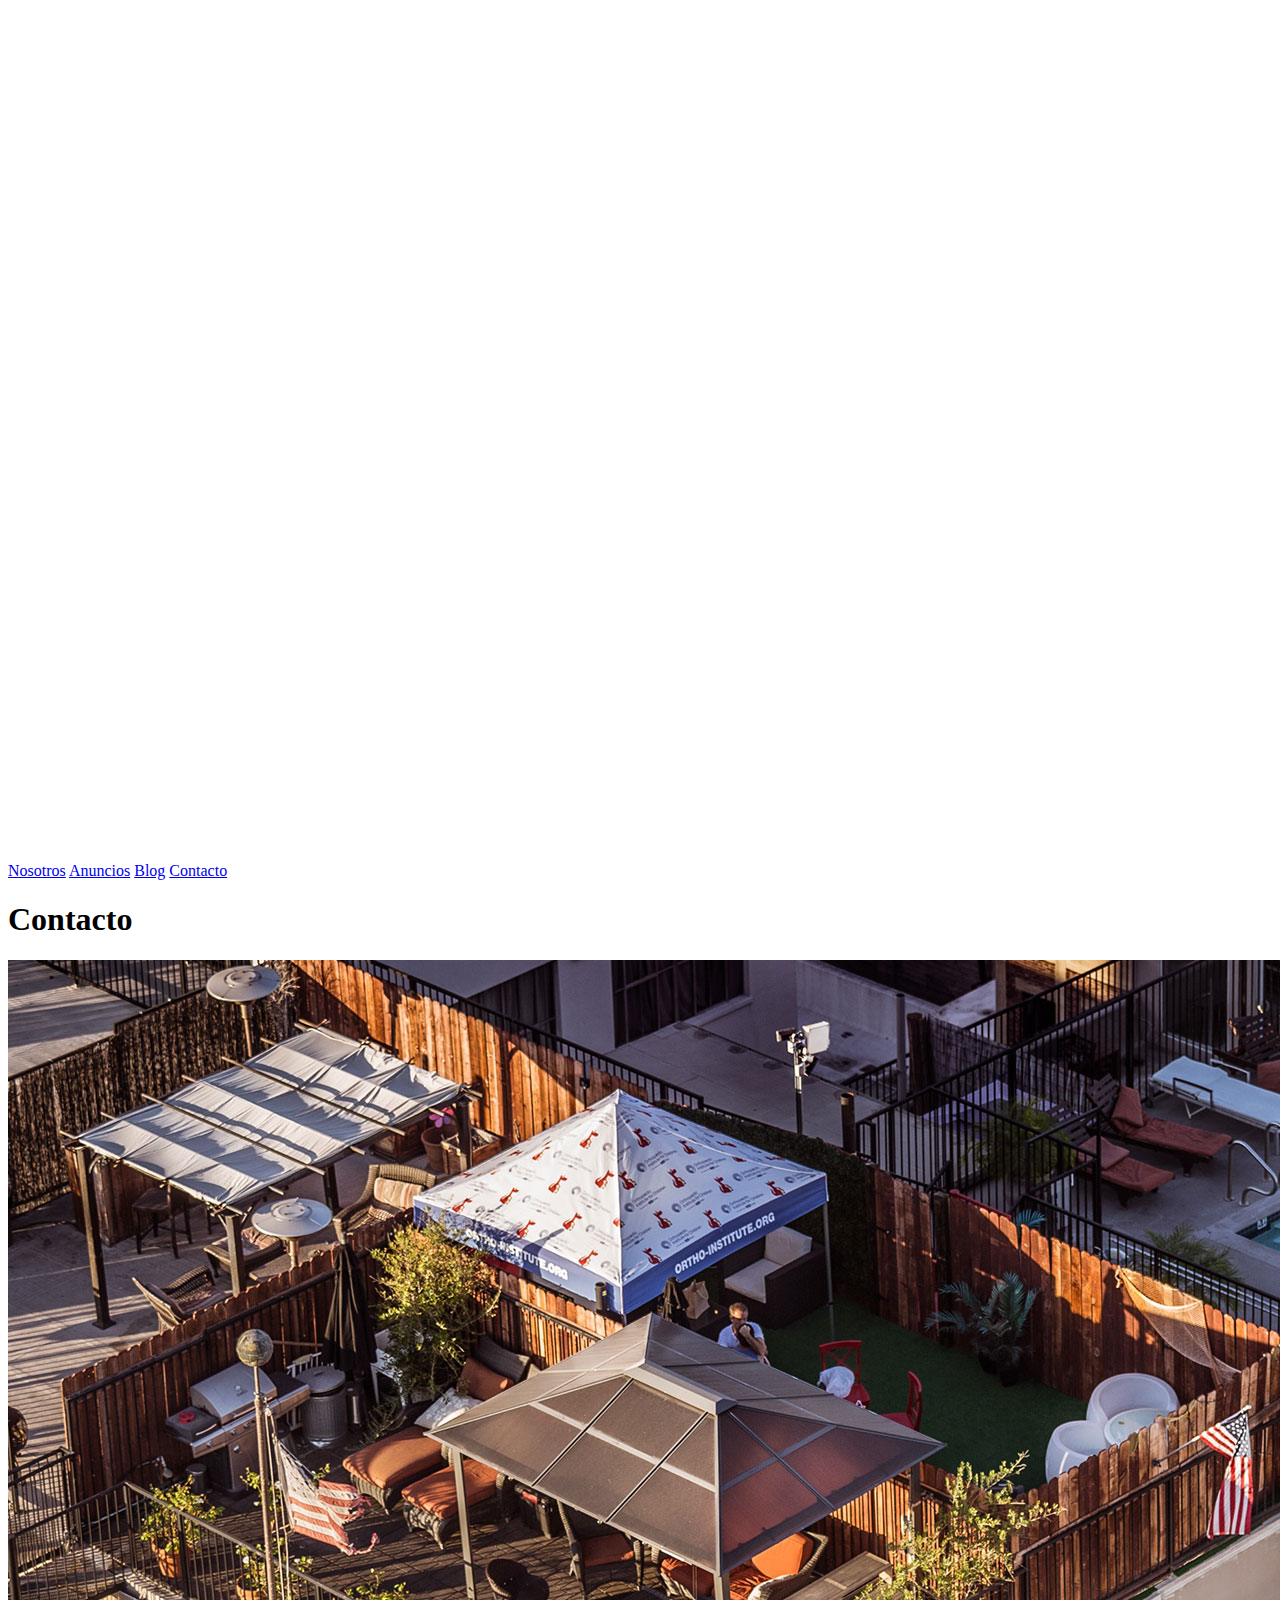
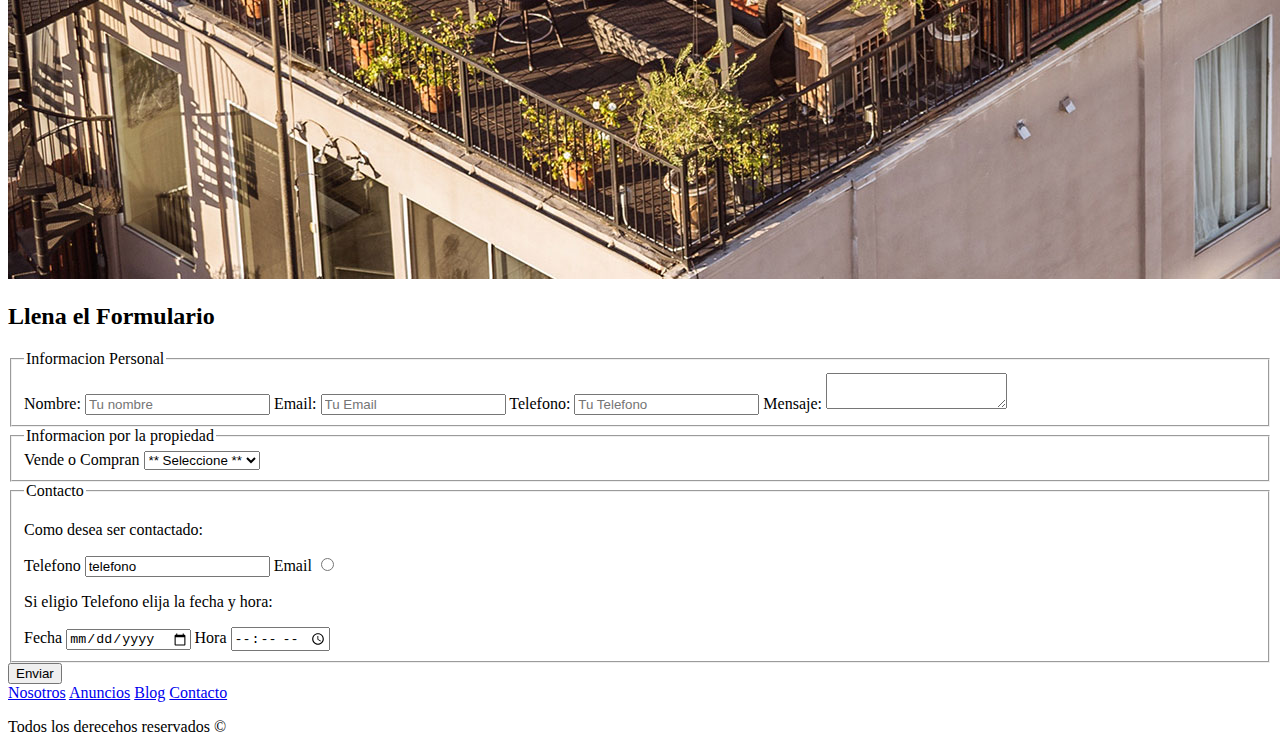
<file: contacto.html>
<!DOCTYPE html>
<html lang="en">
<head>
    <meta charset="UTF-8">
    <meta name="viewport" content="width=device-width, initial-scale=1.0">
    <title>Contacto</title>
</head>
<body>
    <header class="site-header inicio">
        <div class="contenedor contenedor-header">
          <div class="barra">
            <a href="#">
              <img src="img/logo.svg" alt="Logo de bienes raices" />
            </a>
            <div class="mobile-menu">
              <a href="#navegacion">
                <img src="img/barras.svg" alt="Icon menu" />
              </a>
            </div>
            <nav id="navegacion" class="navegacion">
              <a href="nosotros.html">Nosotros</a>
              <a href="anuncios.html">Anuncios</a>
              <a href="blog.html">Blog</a>
              <a href="contacto.html">Contacto</a>
            </nav>
          </div>
          
        </div>
      </header>
      <h1 class="fw-300 centrar-texto">Contacto</h1>
      <img src="img/destacada3.jpg" alt="IMG Contacto"> 
      <main class="contacto" action="#">
          <h2 class="fw-300 centrar-texto">Llena el Formulario</h2>
          <form action="#">
            <fieldset>
                <legend>Informacion Personal</legend>
                <label for="nombre">Nombre:</label>
                <input type="text" id="nombre" placeholder="Tu nombre" required>

                <label for="email">Email:</label>
                <input type="text" id="email" placeholder="Tu Email" required>

                <label for="telefono">Telefono:</label>
                <input type="tel" id="telefono" placeholder="Tu Telefono" required>

                <label for="mensaje">Mensaje:</label>
                <textarea id="mensaje"></textarea>
            </fieldset>
            <fieldset>
                <legend>Informacion por la propiedad</legend>
                <label for="opciones">Vende o Compran</label>
                <select id="opciones">
                    <option value="" disabled selected> ** Seleccione **</option>
                    <option value="Compra">Compra</option>
                    <option value="Vende">Vende</option>
                </select>
            </fieldset>
            <fieldset>
                <legend>Contacto</legend>
                <p>Como desea ser contactado: </p>
                <div>
                    <label for="telefono">Telefono</label>
                    <input type="tel" name="contacto" value="telefono" id="telefono">

                    <label for="correo">Email</label>
                    <input type="radio" name="contacto" value="correo" id="correo">
            
                </div>
                <p>Si eligio Telefono elija la fecha y hora: </p>
                <label for="fecha">Fecha</label>
                <input type="date" id="fecha">

                <label for="hora">Hora</label>
                <input type="time" id="hora" min="09:00" max="18:00">
            </fieldset>
            <input type="submit" value="Enviar" class="boton boton-verde">
            

          </form>

      </main>
    <footer class="site-footer seccion">
        <div class="contenedor contenedor-footer">
          <nav class="navegacion">
            <a href="nosotros.html">Nosotros</a>
            <a href="anuncios.html">Anuncios</a>
            <a href="blog.html">Blog</a>
            <a href="contacto.html">Contacto</a>
          </nav>
          <p class="copyright">Todos los derecehos reservados &copy;</p>
        </div>
      </footer>
    
</body>
</html>
</file>
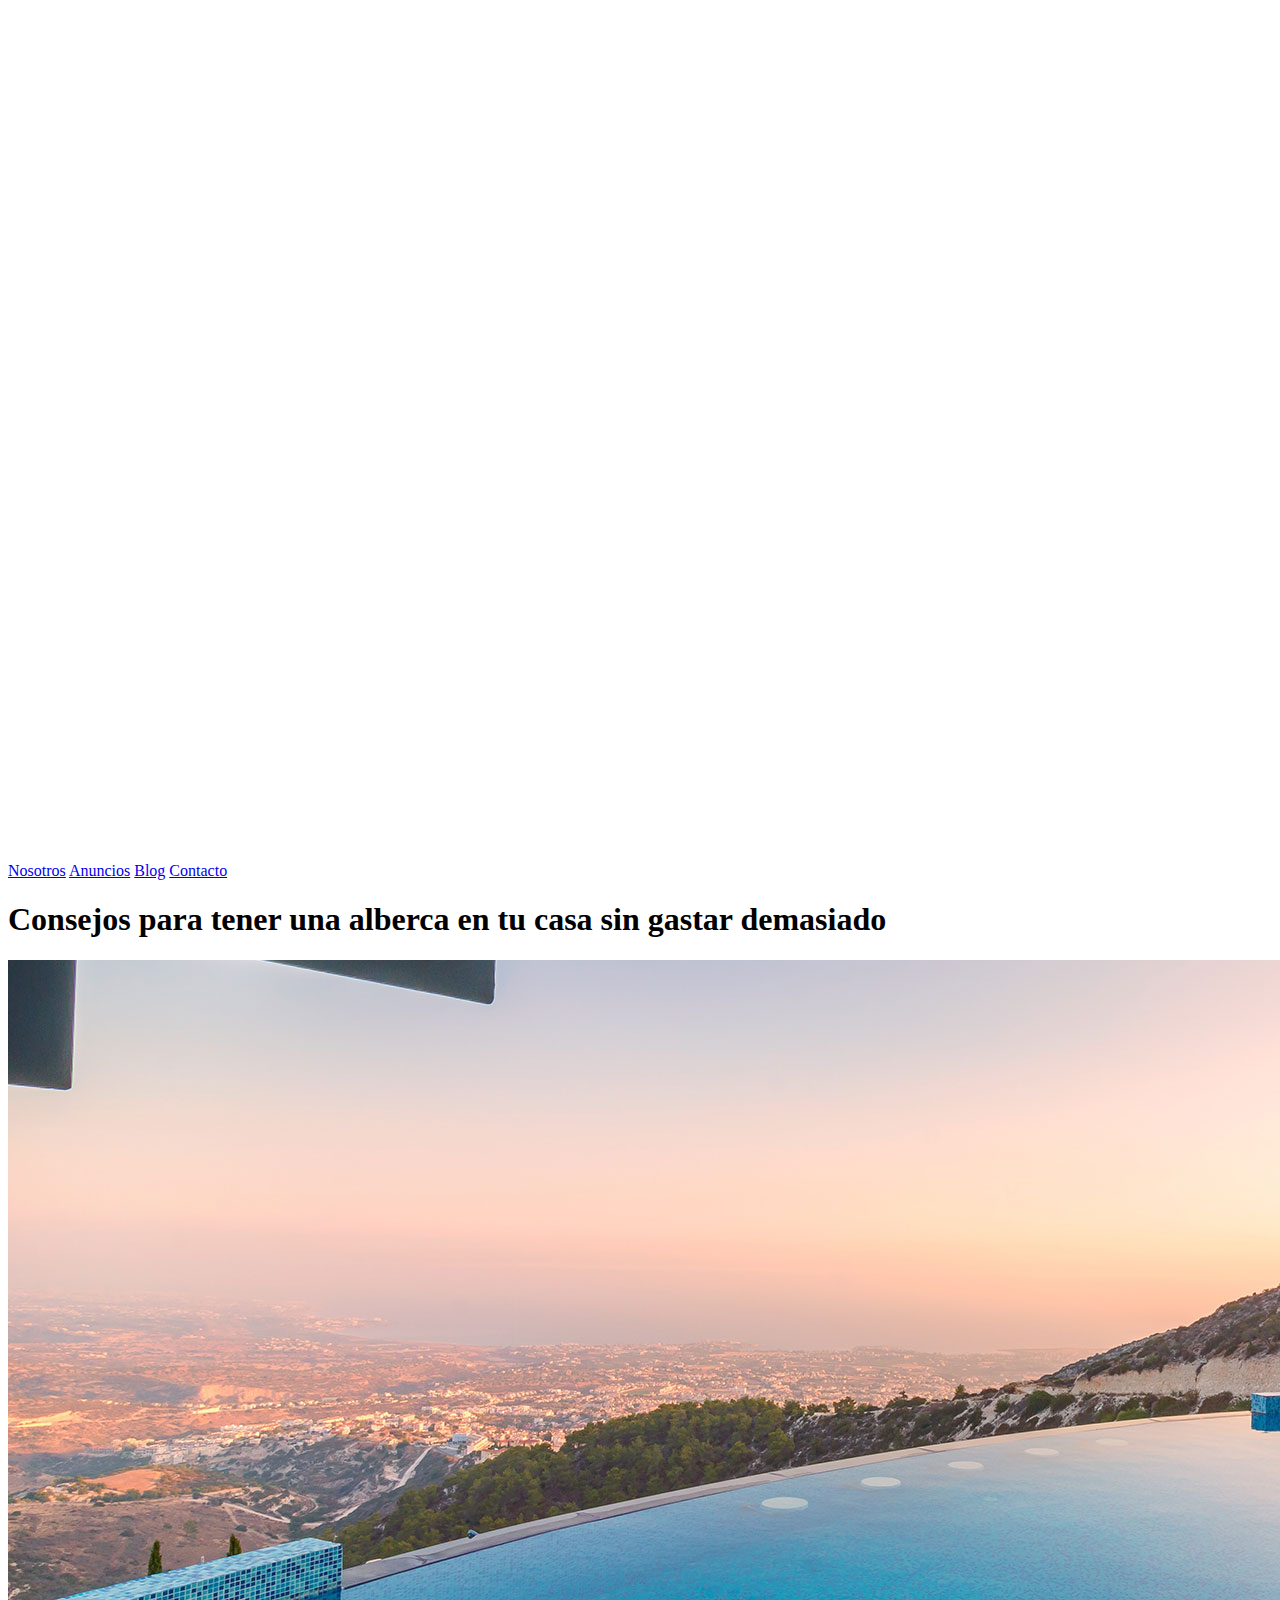
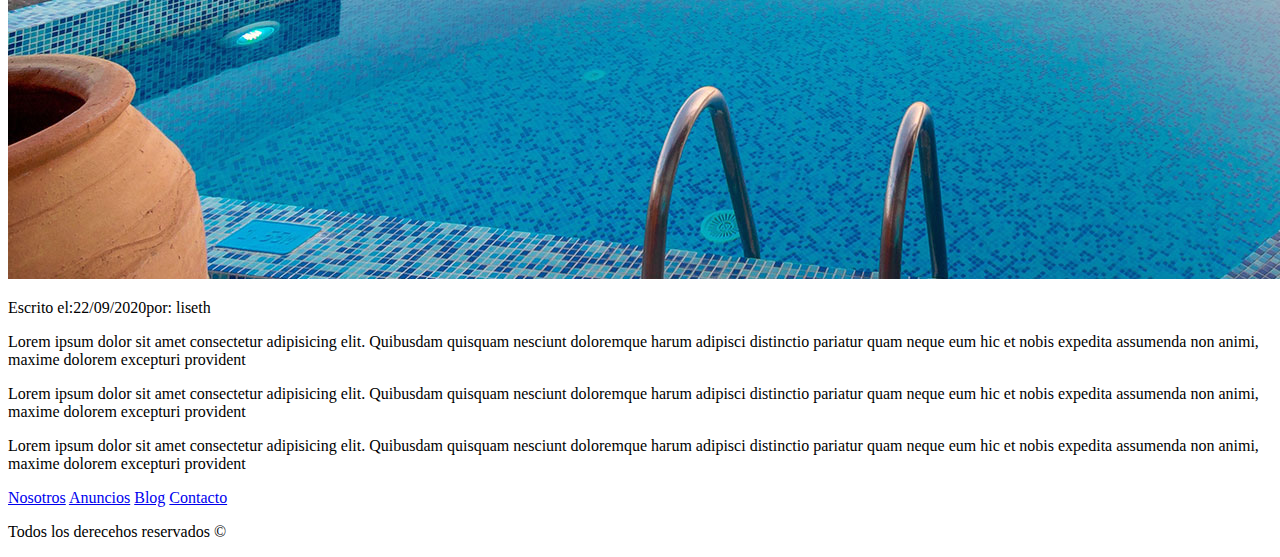
<file: entrada.html>
<!DOCTYPE html>
<html lang="en">
<head>
    <meta charset="UTF-8">
    <meta name="viewport" content="width=device-width, initial-scale=1.0">
    <title>ENTRADA</title>
</head>
<body>
    <header class="site-header inicio">
        <div class="contenedor contenedor-header">
          <div class="barra">
            <a href="#">
              <img src="img/logo.svg" alt="Logo de bienes raices" />
            </a>
            <div class="mobile-menu">
              <a href="#navegacion">
                <img src="img/barras.svg" alt="Icon menu" />
              </a>
            </div>
            <nav id="navegacion" class="navegacion">
              <a href="nosotros.html">Nosotros</a>
              <a href="anuncios.html">Anuncios</a>
              <a href="blog.html">Blog</a>
              <a href="contacto.html">Contacto</a>
            </nav>
          </div>
          
        </div>
      </header>
      <h1 class="fw-300 centrar-texto">Consejos para tener una alberca en tu casa sin gastar demasiado</h1>
      <img src="img/destacada2.jpg" alt="Destacada2">
      <main class="contenedor seccion contenido-centrado texto-entrada">
          <p>Escrito el:<span>22/09/2020</span>por: <span>liseth</span></p>
          <p>Lorem ipsum dolor sit amet consectetur adipisicing elit. Quibusdam
            quisquam nesciunt doloremque harum adipisci distinctio pariatur
            quam neque eum hic et nobis expedita assumenda non animi, maxime
            dolorem excepturi provident</p>
            <p>Lorem ipsum dolor sit amet consectetur adipisicing elit. Quibusdam
                quisquam nesciunt doloremque harum adipisci distinctio pariatur
                quam neque eum hic et nobis expedita assumenda non animi, maxime
                dolorem excepturi provident</p>
                <p>Lorem ipsum dolor sit amet consectetur adipisicing elit. Quibusdam
                    quisquam nesciunt doloremque harum adipisci distinctio pariatur
                    quam neque eum hic et nobis expedita assumenda non animi, maxime
                    dolorem excepturi provident</p>

      </main>
      <footer class="site-footer seccion">
        <div class="contenedor contenedor-footer">
          <nav class="navegacion">
            <a href="nosotros.html">Nosotros</a>
            <a href="anuncios.html">Anuncios</a>
            <a href="blog.html">Blog</a>
            <a href="contacto.html">Contacto</a>
          </nav>
          <p class="copyright">Todos los derecehos reservados &copy;</p>
        </div>
      </footer>
</body>
</html>
</file>
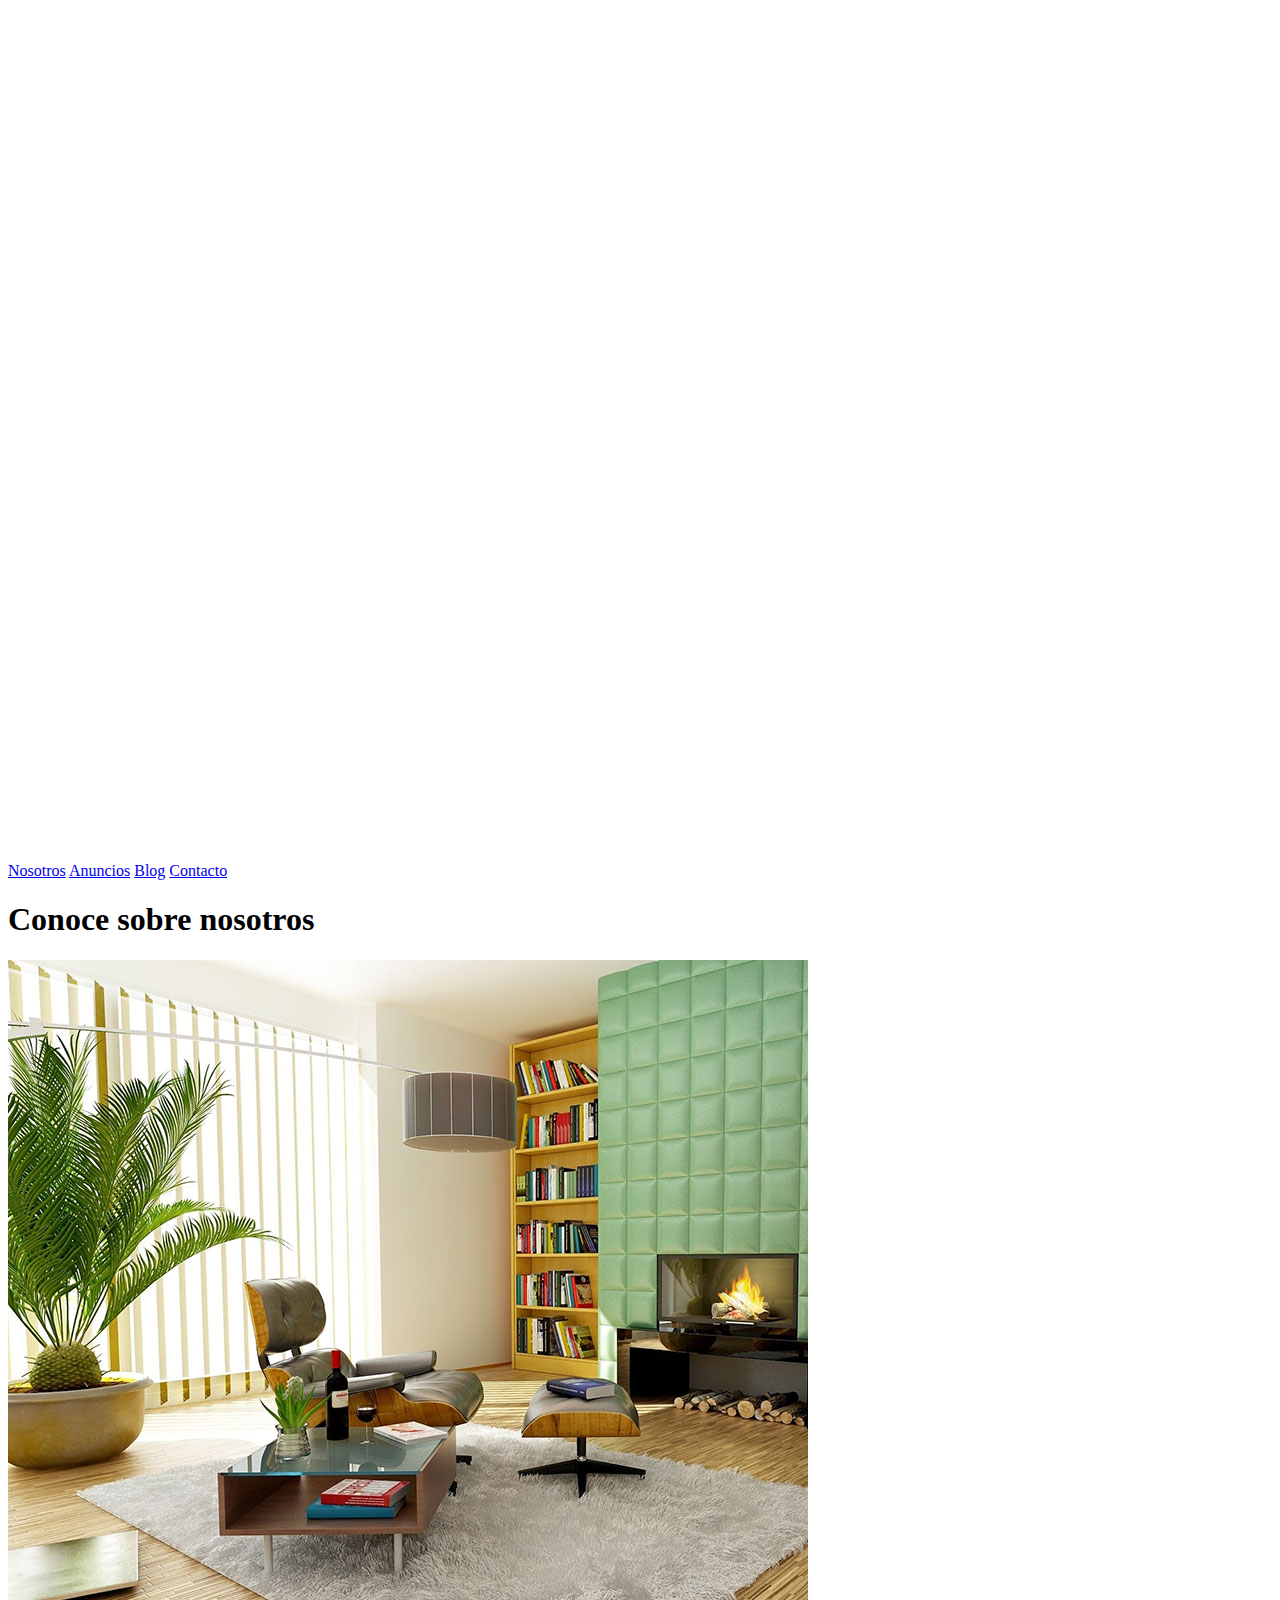
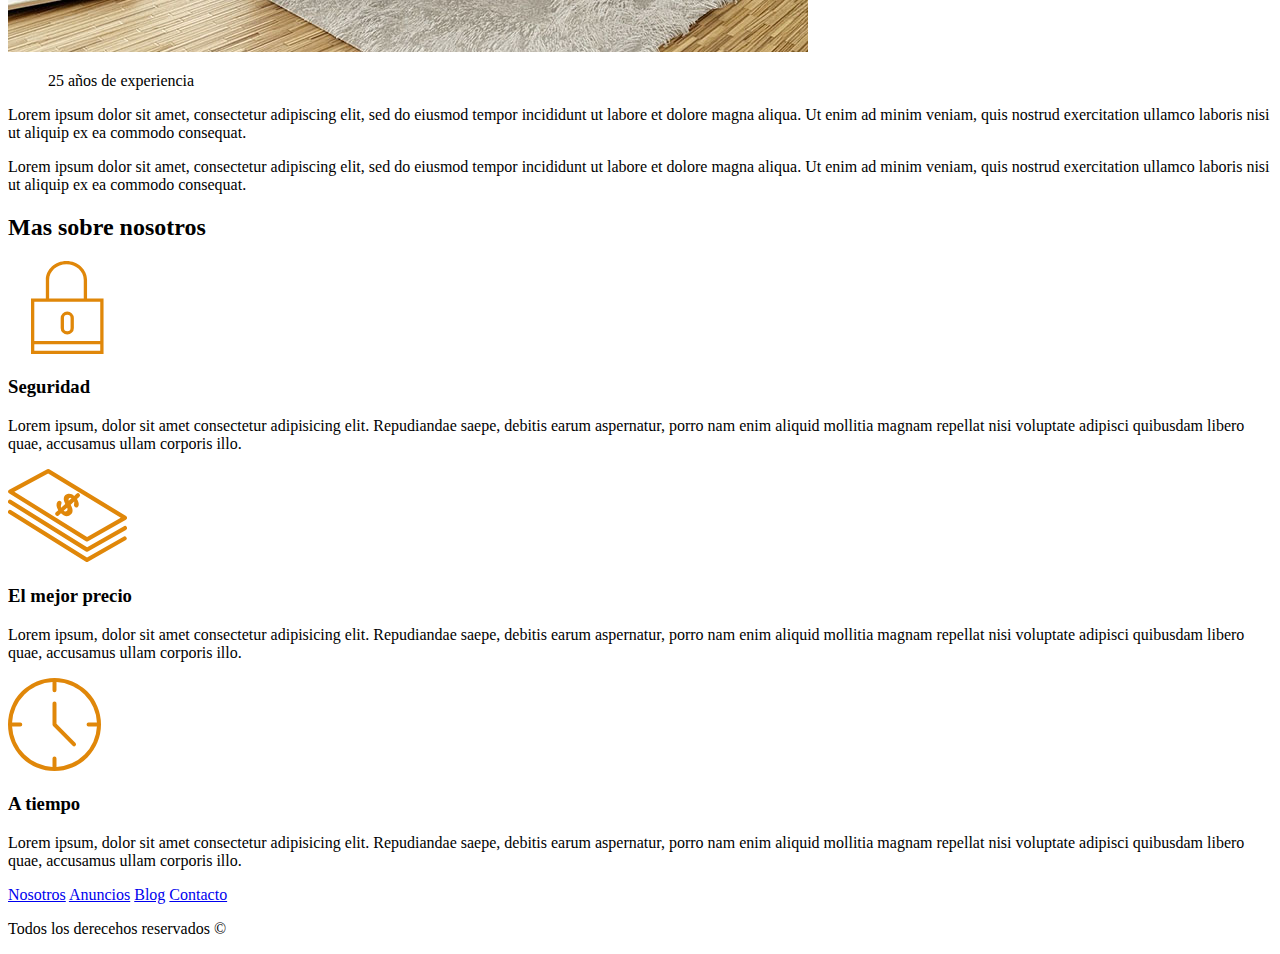
<file: nosotros.html>
<!DOCTYPE html>
<html lang="en">
  <head>
    <meta charset="UTF-8" />
    <meta name="viewport" content="widht=device-width, initial-scale=1.0" />
    <title>Nosotros</title>
  </head>

  <body>
    <header class="site-header inicio">
        <div class="contenedor contenedor-header">
          <div class="barra">
            <a href="#">
              <img src="img/logo.svg" alt="Logo de bienes raices" />
            </a>
            <div class="mobile-menu">
              <a href="#navegacion">
                <img src="img/barras.svg" alt="Icon menu" />
              </a>
            </div>
            <nav id="navegacion" class="navegacion">
              <a href="nosotros.html">Nosotros</a>
              <a href="anuncios.html">Anuncios</a>
              <a href="blog.html">Blog</a>
              <a href="contacto.html">Contacto</a>
            </nav>
          </div>
          
        </div>
      </header>
      <main class="contenedor">
          <h1 class="fw-300 centrar-texto">Conoce sobre nosotros  </h1>
              <div class="contenido-nosotros">
                  <div class="imagen">
                <img src="img/nosotros.jpg" alt="Nosotros">
                  </div>
                  <div class="texto-nosotros">
                      <blockquote>
                          25 años de experiencia
                      </blockquote>
                      <p>Lorem ipsum dolor sit amet, consectetur adipiscing elit, sed do eiusmod tempor incididunt ut labore et dolore magna aliqua. Ut enim ad minim veniam, quis nostrud exercitation ullamco laboris nisi ut aliquip ex ea commodo consequat.</p>
                      <p>Lorem ipsum dolor sit amet, consectetur adipiscing elit, sed do eiusmod tempor incididunt ut labore et dolore magna aliqua. Ut enim ad minim veniam, quis nostrud exercitation ullamco laboris nisi ut aliquip ex ea commodo consequat.</p>
                    </div>
              </div>
      </main>
      <section class="contenedor seccion">
        <h2 class="fw-300 centrar-texto">Mas sobre nosotros</h2>
  
        <div class="iconos-nosotros">
          <img src="img/icono1.svg" alt="Icono 1" />
          <div class="icono">
            <h3>Seguridad</h3>
            <p>
              Lorem ipsum, dolor sit amet consectetur adipisicing elit.
              Repudiandae saepe, debitis earum aspernatur, porro nam enim aliquid
              mollitia magnam repellat nisi voluptate adipisci quibusdam libero
              quae, accusamus ullam corporis illo.
            </p>
          </div>
          <div class="icono">
            <img src="img/icono2.svg" alt="Icono 2" />
            <h3>El mejor precio</h3>
            <p>
              Lorem ipsum, dolor sit amet consectetur adipisicing elit.
              Repudiandae saepe, debitis earum aspernatur, porro nam enim aliquid
              mollitia magnam repellat nisi voluptate adipisci quibusdam libero
              quae, accusamus ullam corporis illo.
            </p>
          </div>
          <div class="icono">
            <img src="img/icono3.svg" alt="Icono 3" />
            <h3>A tiempo</h3>
            <p>
              Lorem ipsum, dolor sit amet consectetur adipisicing elit.
              Repudiandae saepe, debitis earum aspernatur, porro nam enim aliquid
              mollitia magnam repellat nisi voluptate adipisci quibusdam libero
              quae, accusamus ullam corporis illo.
            </p>
          </div>
        </div>
      </section>
      <footer class="site-footer seccion">
        <div class="contenedor contenedor-footer">
          <nav class="navegacion">
            <a href="nosotros.html">Nosotros</a>
            <a href="anuncios.html">Anuncios</a>
            <a href="blog.html">Blog</a>
            <a href="contacto.html">Contacto</a>
          </nav>
          <p class="copyright">Todos los derecehos reservados &copy;</p>
        </div>
      </footer>
    </html>
</file>
<file: css/estilos.css>
html{
    box-sizing: border-box;
    font-size: 62%;
}
 *,*::before,*:after{
     box-sizing: inherit;
 }
body{
    font-family:'Lucida Sans', 'Lucida Sans Regular', 'Lucida Grande', 'Lucida Sans Unicode', Geneva, Verdana, sans-serif;
    font-size: 1.6rem;
    line-height: 2;
}
img{
    max-width: 100%;
}
.contenedor{
    width: 95%;
    max-width: 120rem;
    margin: 0 auto;
}
h1{
    font-size: 3.8rem;
}
h2{
    font-size: 3.4rem;
}
h3{
    font-size: 3rem;
}
h4{
    font-size: 2.6rem;
}

.seccion{
    margin-top: 2rem;
    margin-bottom: 2rem;
}
.fw-300{
    font-weight: 300;
}
.centrar-texto{
    text-align: center;
}
.d-block{
    display: block!important;
}
.contenido-centrado{
    max-width: 800px;
}
.boton{
    color: #ffffff;
    font-weight: 700;
    text-decoration: none;
    font-size: 1.8rem;
    padding: 1rem 3rem;
    margin-top: 3rem;
    display: inline-block;
    text-align: center;
    border: none;
    display: block;
    flex: 0 0 100%;
}
@media (min-width: 768px){
    .boton{
        display: inline-block;
        flex: 0 0 auto;
    }
}
.boton:hover{
    cursor: pointer;
}
.boton-amarillo{
    background-color: #bda81a;
}
.boton-verde{
    background-color: #35900b;
}

.site-header{
    background-color: #333333;
    padding: 1rem 0 3rem 0;
}
.site-header.inicio{
    background-image: url('../img/header.jpg');
    background-position: center center;
    background-size: cover;
    height: 100vh;
    min-height: 60rem;
}
.contenido-header{
    height: 100%;
    display: flex;
    flex-direction: column;
    justify-content: space-between;
    text-align: center;
}
@media (min-width: 768px){
    .contenido-header{
        text-align: left;
    }
}
.contenido-header h1{
    color: #ffffff;
    padding-bottom: 2rem;
    max-width: 60rem;
    line-height: 2;
}
.barra{
    padding-top: 3rem;
}
@media(min-width: 760px){
    .barra{
        display: flex;
        justify-content: space-between;
        align-items: center;
    }
}

.navegacion a{
    color: #ffffff;
    text-decoration: none;
    font-size: 2.2rem;
    display: block;
}
@media(min-width: 760px){
    .navegacion a{
        display: inline-block;
        font-size: 1.8rem;
        margin-right: 2rem;
    }
    .navegacion a:last-of-type{
        margin: 0;
}
}
.navegacion a;:hover{
    color: #71b100;
}
.mobile-menu{
    width: 5rem;
}
@media (min-width: 768px){
    .mobile-menu{
        display: none;
    }
}
.navegacion:target{
    display: block;
}
.navegacion{
    display: none;
}
@media (min-width: 768px){
    .navegacion{
        display: block;
    }
}
@media(min-width: 768px){
    .iconos-nosotros{
        display: flex;
        justify-content: space-between;
    }
}
.icono{
    text-align: center;
}
@media(min-width: 768px){
    .icono{
        flex-basis: cal(33.3% - 1rem);
    }
}
.icono h3{
    text-transform: uppercase;
}

@media(min-width: 768px){
    .contenedor-anuncion{
        display: flex;
        justify-content: space-between;
        flex-wrap: wrap;
    }
}
.anuncio{
    border: 1px solid #b5b5b5;
    background-color: #f5f5f5;
    margin-bottom: 2rem;
}
@media (min-width: 768px){
    .anuncio{
        flex: 0 0 calc(3333.3% - 1rem);
    }
}
.contenido-anuncio{
    padding: 2rem;
}
.contenido-anuncio h3, .contenido-anuncio p{
    margin: 0;
}
.precio{
    color: #71b100;
    font-weight: 700;
}
.iconos-caracteristicas{
    list-style: none;
    padding: 0;
    display: flex;
    justify-content: space-evenly;
    flex: 1;
    max-width: 500px;
}
.iconos-caracteristicas li{
    display: flex;
}
.iconos-caracteristicas li img{
    margin-right: 2rem;
}
.ver-todas{
    display: flex;
    justify-content: flex-end;
}

.imagen-contacto{
    background-image: url(../img/encuentra.jpg);
    background-position: cover;
    height: 40rem;
    background-size: cover;
    display: flex;
    align-items: center;
}

.contenido-contacto{
    flex: 0 0 95%;
    color: #ffffff;
}
.contenido-contacto p{
    font-size: 1.8rem;
}
@media (min-width: 768px){
    .seccion-inferior{
        display: flex;
        justify-content: space-between;
    }
    .seccion-inferior .blog{
        flex-basis: 60%;
    }
    .seccion-inferior .testimoniales{
        flex-basis: calc(40% - 2rem);
    }
}
.entrada-blog{
    margin-bottom: 2rem;
}
@media(min-width: 768px){
    .entrada-blog{
        display: flex;
        justify-content: space-between;
    }
}
.entrada-blog:last-of-type{
    margin-bottom: 0;
}
@media (min-width: 768px){
    .entrada-blog .imagen{
        flex-basis: 40%;
    }
    .entrada-blog .texto-entrada{
        flex-basis: calc(60% - 3rem);
    }
}
.texto-entrada a{
    color: #000000;
    text-decoration: none;
}
.texto-entrada h4{
    margin: 0;
    line-height: 1.4;
}
.texto-entrada h4::after{
    content: '';
    display: block;
    width: 15rem;
    height: .5rem;
    background-color: #71b100;
    margin-top: 1rem;
}
.centrar-texto span{
    color: #E08709;
}
.testimonial{
    background-color: #71B100;
    font-size: 2.4rem;
    padding: #ffffff;
    border-radius: 2rem;
}
.testimonial p{
    text-align: center;
}
.testimonial blockquote::before{
    content: '';
    background-image: url('../img/comilla.svg');
    width: 4rem;
    height: 4rem;
    position: absolute;
    left: -2rem;
}
.testimonial blockquote{
    position: relative;
    padding-left: 5rem;
    font-weight: 300;
}
.site-footer{
    background-color: #333333;
    margin: 0;
}
.site-footer{
    background-color: #333333;
    margin: 0;
}

.contenedor-footer{
    padding: 3rem 0;
    text-align: center;
}
@media(min-width:768px){
    .contenedor-footer{
        display: flex;
        justify-content: space-between;
    }
}
.site-footer nav{
    display: none;
}
@media (min-width:768px){
    .site-footer nav{
        display: block;
    }
}

.copyright{
    margin: 0;
    color: #ffffff;
}
@media(min-width:768px){
    .contenido-nosotros{
        display: grid;
        grid-template-columns: repeat(2,1fr);
        grid-column-gap: 2rem;
    }
}
.texto-nosotros blockquote{
    font-weight: 900;
    font-size: 2rem;
    margin: 0;
    padding: 1rem 0 3rem 0;
}

.resumen-propiedad{
    display: flex;
    justify-content: space-between;
    align-items: center;
}
.contacto p{
    font-size: 1.4rem;
    color: #4f4f4f;
    margin: 2rem 0 0 0;
}
legend{
    font-size: 2rem;
    color: #4f4f4f;
}
label{
    font-weight: 700;
    text-transform: uppercase;
    display: block;
}
input:not([type="submit"]),textarea,select{
    padding: 1rem;
    display: block;
    width: 100%;
    background-color: #e1e1e1;
    margin-bottom: 2rem;
    border: none;
    border-radius: 1rem;
}
input[type="radio"]{
    width: auto;
    margin: 0;
}
select {
    -webkit-appearance: none;
    appearance: none;
}
.forma-contacto{
    max-width: 30rem;
    display: flex;
    justify-content: space-between;
    align-items: center;
}
</file>
